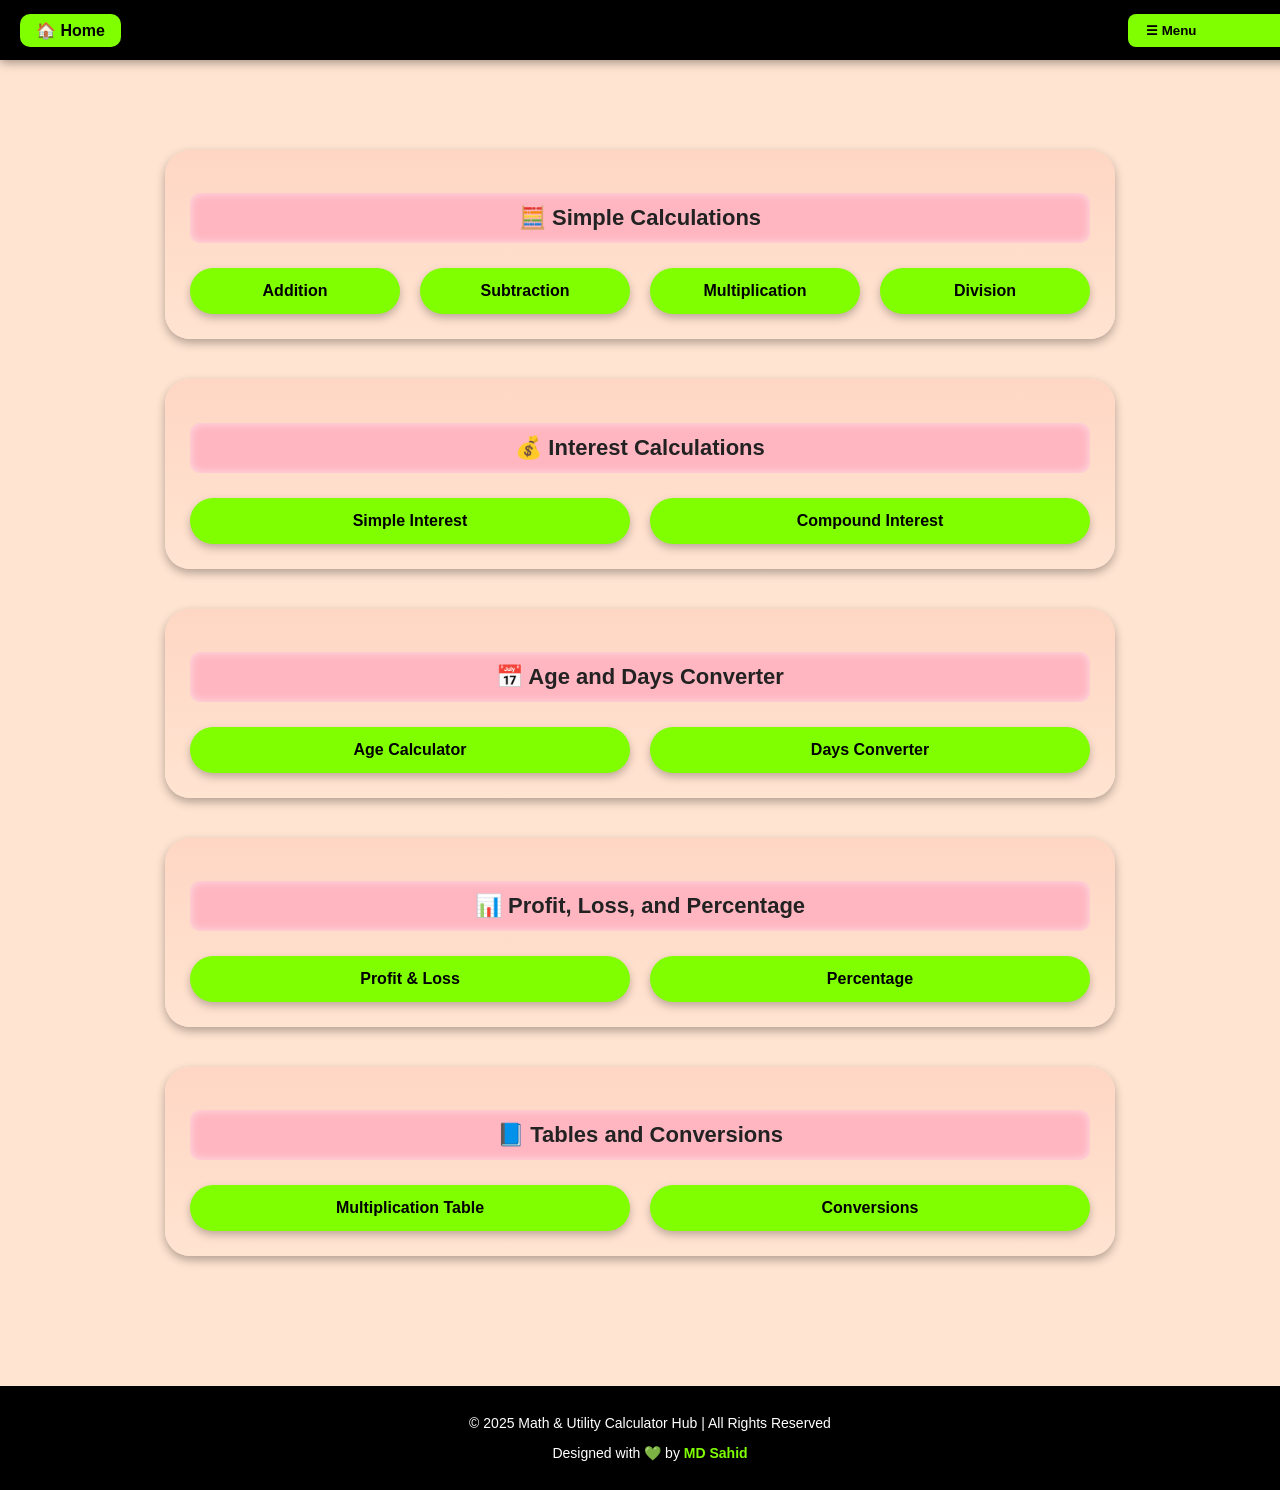
<file: finalproject12/index.html>
<!DOCTYPE html>
<html lang="en">
<head>
  <meta charset="UTF-8">
  <meta name="viewport" content="width=device-width, initial-scale=1.0">
  <title>All Calculators | Utility Hub</title>
  <link rel="stylesheet" href="styleindex.css">
</head>
<body>

  <!-- 🧭 FIXED NAVBAR -->
  <nav> 
    <div class="nav-left">
      <a href="index.html" class="home-btn" title="Go to Home">🏠 Home</a>
    </div>
    <div class="nav-right">
      <select id="menu" onchange="navigatePage()" title="Select a calculator">
        <option value="">☰ Menu</option>
        <option value="addition.html">Addition</option>
        <option value="subtraction.html">Subtraction</option>
        <option value="multiplication.html">Multiplication</option>
        <option value="Division.html">Division</option>
        <option value="simpleinterest.html">Simple Interest</option>
        <option value="compoundinterest.html">Compound Interest</option>
        <option value="agecalculation.html">Age Calculator</option>
        <option value="daysconverter.html">Days Converter</option>
        <option value="profitloss.html">Profit & Loss</option>
        <option value="percentage.html">Percentage</option>
        <option value="conversion.html">Conversions</option>
        <option value="table.html">Multiplication Table</option>
      </select>
    </div>
  </nav>

  <!-- 🌈 MAIN CONTENT -->
  <div class="container">

    <!-- Simple Calculations -->
    <section class="section-box">
      <h1>🧮 Simple Calculations</h1>
      <div class="grid">
        <a href="addition.html">Addition</a>
        <a href="subtraction.html">Subtraction</a>
        <a href="multiplication.html">Multiplication</a>
        <a href="Division.html">Division</a>
      </div>
    </section>

    <!-- Interest Calculations -->
    <section class="section-box">
      <h1>💰 Interest Calculations</h1>
      <div class="grid">
        <a href="simpleinterest.html">Simple Interest</a>
        <a href="compoundinterest.html">Compound Interest</a>
      </div>
    </section>

    <!-- Age and Days Converter -->
    <section class="section-box">
      <h1>📅 Age and Days Converter</h1>
      <div class="grid">
        <a href="agecalculation.html">Age Calculator</a>
        <a href="daysconverter.html">Days Converter</a>
      </div>
    </section>

    <!-- Profit, Loss, and Percentage -->
    <section class="section-box">
      <h1>📊 Profit, Loss, and Percentage</h1>
      <div class="grid">
        <a href="profitloss.html">Profit & Loss</a>
        <a href="percentage.html">Percentage</a>
      </div>
    </section>

    <!-- Tables and Conversions -->
    <section class="section-box">
      <h1>📘 Tables and Conversions</h1>
      <div class="grid">
        <a href="table.html">Multiplication Table</a>
        <a href="conversion.html">Conversions</a>
      </div>
    </section>

  </div>

  <!-- ⚖️ FOOTER -->
  <footer>
    <p>© 2025 Math & Utility Calculator Hub | All Rights Reserved</p>
    <p>Designed with 💚 by <strong>MD Sahid</strong></p>
  </footer>

  <script>
    function navigatePage() {
      const menu = document.getElementById("menu");
      const page = menu.value;
      if (page) window.location.href = page;
    }
  </script>

</body>
</html>
</file>
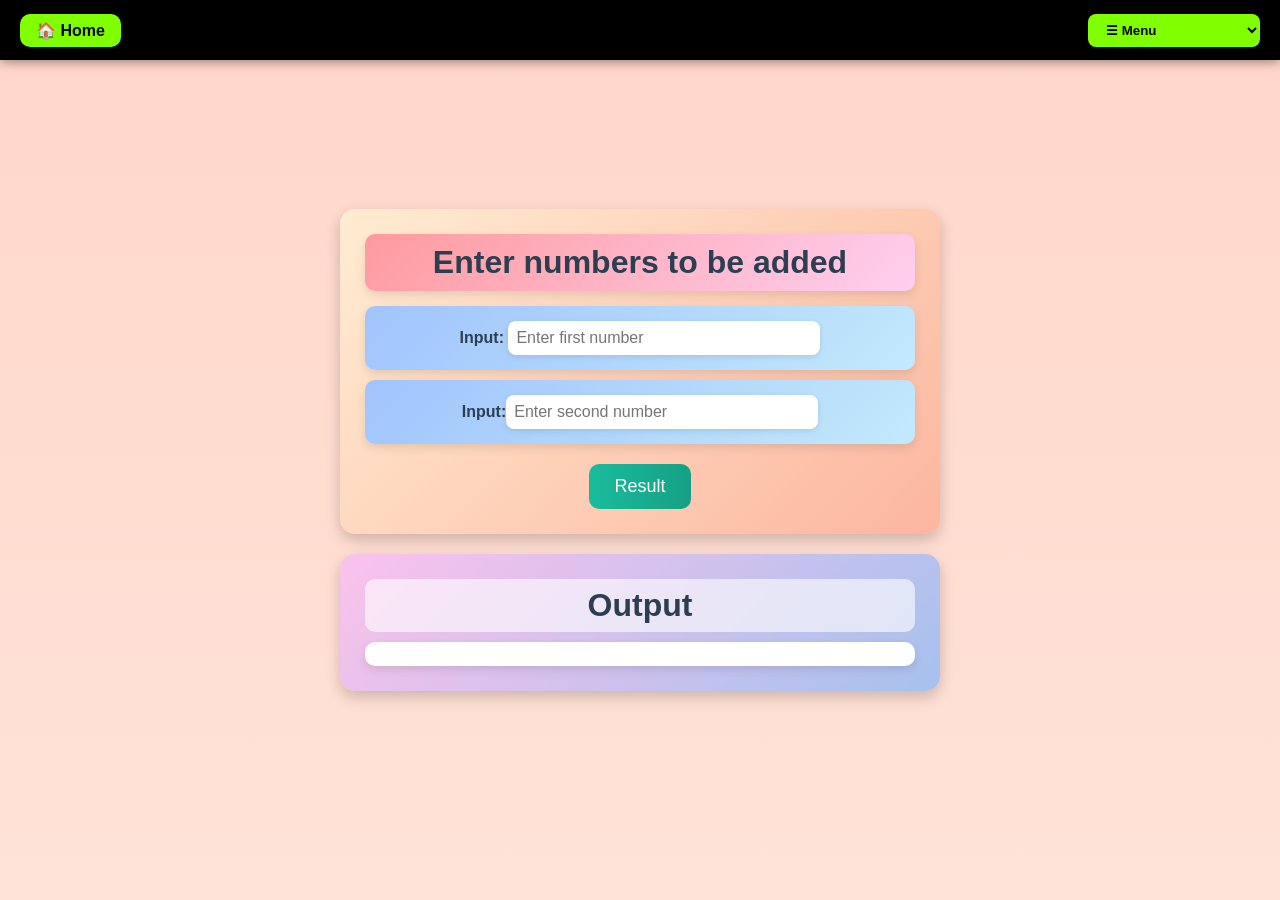
<file: finalproject12/addition.html>
<!DOCTYPE html>
<html lang="en">
<head>
    <meta charset="UTF-8">
    <meta name="viewport" content="width=device-width, initial-scale=1.0">
    <title>Addition</title>
    <link rel="stylesheet" href="styleaddition.css">
    <script>
        function addfun() {
            // Get input values
            let num1 = parseFloat(document.getElementById("num1").value);
            let num2 = parseFloat(document.getElementById("num2").value);

            // Validate input
            if (isNaN(num1) || isNaN(num2)) {
                document.getElementById("output2").innerHTML = "⚠️ Please enter valid numbers.";
                return;
            }

            // Perform addition
            let sum = num1 + num2;

            // Display output
            document.getElementById("output2").innerHTML = "Sum = " + sum;
        }

        function navigatePage() {
      const menu = document.getElementById("menu");
      const page = menu.value;
      if (page) window.location.href = page;
    }

    </script>
</head>
<body>

    <!-- 🧭 FIXED NAVBAR -->
  <nav>
    <div class="nav-left">
      <a href="index.html" class="home-btn" title="Go to Home">🏠 Home</a>
    </div>
    <div class="nav-right">
      <select id="menu" onchange="navigatePage()" title="Select a calculator">
        <option value="">☰ Menu</option>
        <option value="addition.html">Addition</option>
        <option value="subtraction.html">Subtraction</option>
        <option value="multiplication.html">Multiplication</option>
        <option value="Division.html">Division</option>
        <option value="simpleinterest.html">Simple Interest</option>
        <option value="compoundinterest.html">Compound Interest</option>
        <option value="agecalculation.html">Age Calculator</option>
        <option value="daysconverter.html">Days Converter</option>
        <option value="profitloss.html">Profit & Loss</option>
        <option value="percentage.html">Percentage</option>
        <option value="conversion.html">Conversions</option>
        <option value="table.html">Multiplication Table</option>
      </select>
    </div>
  </nav>
  
    <div id="main">
        <div id="box">
            <div id="box1"><h1>Enter numbers to be added</h1></div>
            <div id="box2"><label>Input:</label> <input type="number" id="num1" placeholder="Enter first number"></div>
            <div id="box3"><label>Input:</label><input type="number" id="num2" placeholder="Enter second number"></div>
            <button onclick="addfun()">Result</button>
        </div>

        <div id="output">
            <div id="he"><h1>Output</h1></div>
            <div id="output2"></div>
        </div>
    </div>
    

</body>
</html>
</file>
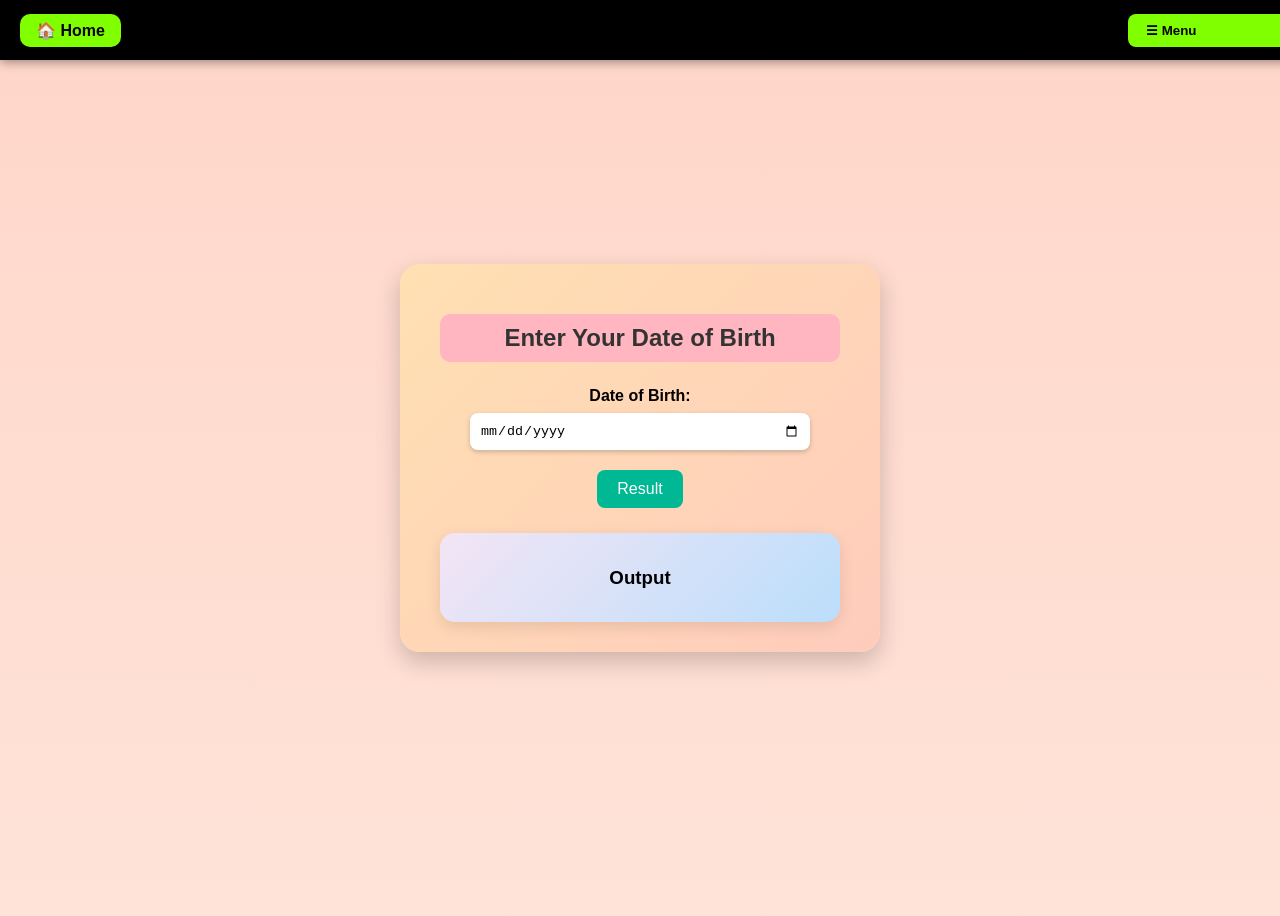
<file: finalproject12/agecalculation.html>
<!DOCTYPE html>
<html lang="en">
<head>
    <meta charset="UTF-8">
    <meta name="viewport" content="width=device-width, initial-scale=1.0">
    <title>Age Calculator</title>
    <link rel="stylesheet" href="styleagecalculation.css">
</head>
<body>

    <!-- 🧭 FIXED NAVBAR -->
  <nav>
    <div class="nav-left">
      <a href="index.html" class="home-btn" title="Go to Home">🏠 Home</a>
    </div>
    <div class="nav-right">
      <select id="menu" onchange="navigatePage()" title="Select a calculator">
        <option value="">☰ Menu</option>
        <option value="addition.html">Addition</option>
        <option value="subtraction.html">Subtraction</option>
        <option value="multiplication.html">Multiplication</option>
        <option value="Division.html">Division</option>
        <option value="simpleinterest.html">Simple Interest</option>
        <option value="compoundinterest.html">Compound Interest</option>
        <option value="agecalculation.html">Age Calculator</option>
        <option value="daysconverter.html">Days Converter</option>
        <option value="profitloss.html">Profit & Loss</option>
        <option value="percentage.html">Percentage</option>
        <option value="conversion.html">Conversions</option>
        <option value="table.html">Multiplication Table</option>
      </select>
    </div>
  </nav>

    <div class="container">
        <h2>Enter Your Date of Birth</h2>
        <label for="dob">Date of Birth:</label>
        <input type="date" id="dob">
        <br>
        <button onclick="calculateAge()">Result</button>

        <div class="output">
            <h3>Output</h3>
            <div id="result" class="result"></div>
        </div>
    </div>

    

    <script>
        function calculateAge() {
            const dob = document.getElementById("dob").value;
            const result = document.getElementById("result");

            if (!dob) {
                result.textContent = "⚠️ Please select your date of birth.";
                return;
            }

            const birthDate = new Date(dob);
            const today = new Date();

            let age = today.getFullYear() - birthDate.getFullYear();
            const monthDiff = today.getMonth() - birthDate.getMonth();
            const dayDiff = today.getDate() - birthDate.getDate();

            if (monthDiff < 0 || (monthDiff === 0 && dayDiff < 0)) {
                age--;
            }

            result.textContent = `🎂 Your age is ${age} years old.`;
        }
    function navigatePage() {
      const menu = document.getElementById("menu");
      const page = menu.value;
      if (page) window.location.href = page;
    }
    </script>

</body>
</html>
</file>
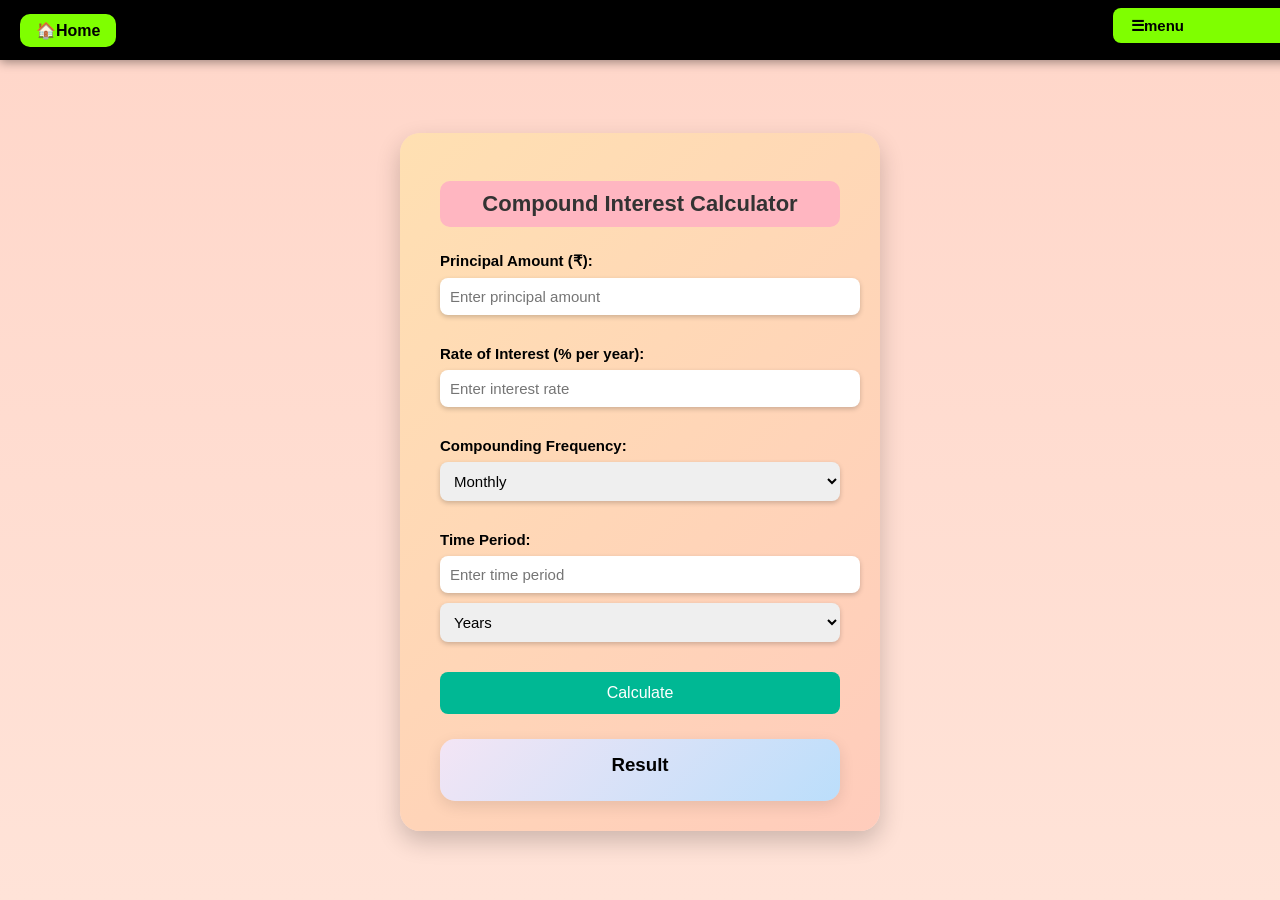
<file: finalproject12/compoundinterest.html>
<!DOCTYPE html>
<html lang="en">
<head>
  <meta charset="UTF-8">
  <meta name="viewport" content="width=device-width, initial-scale=1.0">
  <title>Compound Interest Calculator</title>
  <link rel="stylesheet" href="stylecompoundinterest.css">
</head>
<body>

  <!-- 🧭 FIXED NAVBAR -->
  <nav>
    <div class="nav-left">
      <a href="index.html" class="home-btn" title="Go to Home">🏠Home</a>
    </div>
    <div class="nav-right">
      <select id="menu" onchange="navigatePage()" title="Select a calculator">
        <option value="">☰menu</option>
        <option value="addition.html">Addition</option>
        <option value="subtraction.html">Subtraction</option>
        <option value="multiplication.html">Multiplication</option>
        <option value="Division.html">Division</option>
        <option value="simpleinterest.html">Simple Interest</option>
        <option value="compoundinterest.html">Compound Interest</option>
        <option value="agecalculation.html">Age Calculator</option>
        <option value="daysconverter.html">Days Converter</option>
        <option value="profitloss.html">Profit & Loss</option>
        <option value="percentage.html">Percentage</option>
        <option value="conversion.html">Conversions</option>
        <option value="table.html">Multiplication Table</option>
      </select>
    </div>
  </nav>

  <div class="container">
    <h2>Compound Interest Calculator</h2>

    <div class="input-group">
      <label for="principal">Principal Amount (₹):</label>
      <input type="number" id="principal" placeholder="Enter principal amount">
    </div>

    <div class="input-group">
      <label for="rate">Rate of Interest (% per year):</label>                 
      <input type="number" id="rate" placeholder="Enter interest rate">
    </div>

    <div class="input-group">
      <label for="compounding">Compounding Frequency:</label>
      <select id="compounding">
        <option value="12">Monthly</option>
        <option value="4">Quarterly</option>
        <option value="2">Half-Yearly</option>
        <option value="1">Yearly</option>
      </select>
    </div>

    <div class="input-group">
      <label for="time">Time Period:</label>
      <input type="number" id="time" placeholder="Enter time period">
      <select id="timeType">
        <option value="years">Years</option>
        <option value="months">Months</option>
      </select>
    </div>

    <button onclick="calculateCompoundInterest()">Calculate</button>

    <div class="output">
      <h3>Result</h3>
      <div id="result" class="result"></div>
    </div>
  </div>

  

  <script>
    function calculateCompoundInterest() {
      const principal = parseFloat(document.getElementById('principal').value);
      const rate = parseFloat(document.getElementById('rate').value);
      const n = parseInt(document.getElementById('compounding').value); // compounding per year
      const time = parseFloat(document.getElementById('time').value);
      const timeType = document.getElementById('timeType').value;
      const result = document.getElementById('result');

      // Input validation
      if (isNaN(principal) || isNaN(rate) || isNaN(time) || principal <= 0 || rate <= 0 || time <= 0) {
        result.textContent = "⚠️ Please enter valid positive numbers for all fields.";
        return;
      }

      // Convert months to years if needed
      let timeInYears = timeType === "months" ? time / 12 : time;

      // Compound Interest Formula: A = P(1 + r/n)^(n*t)
      const r = rate / 100;
      const amount = principal * Math.pow(1 + r / n, n * timeInYears);
      const compoundInterest = amount - principal;

      // Interest per year & per month (approximation)
      const interestPerYear = principal * (Math.pow(1 + r / n, n) - 1);
      const interestPerMonth = interestPerYear / 12;

      result.innerHTML = `
        <p>📆 Time Entered: ${time} ${timeType}</p>
        <p>🔁 Compounding Frequency: ${n === 12 ? "Monthly" : n === 4 ? "Quarterly" : n === 2 ? "Half-Yearly" : "Yearly"}</p>
        <hr>
        <p>💸 Interest per Month ≈ ₹${interestPerMonth.toFixed(2)}</p>
        <p>💰 Interest per Year ≈ ₹${interestPerYear.toFixed(2)}</p>
        <p>📈 Total Compound Interest = ₹${compoundInterest.toFixed(2)}</p>
        <p>💵 Total Amount = ₹${amount.toFixed(2)}</p>
      `;
    }

    function navigatePage() {
      const menu = document.getElementById("menu");
      const page = menu.value;
      if (page) window.location.href = page;
    }
  
  </script>

</body>
</html>
</file>
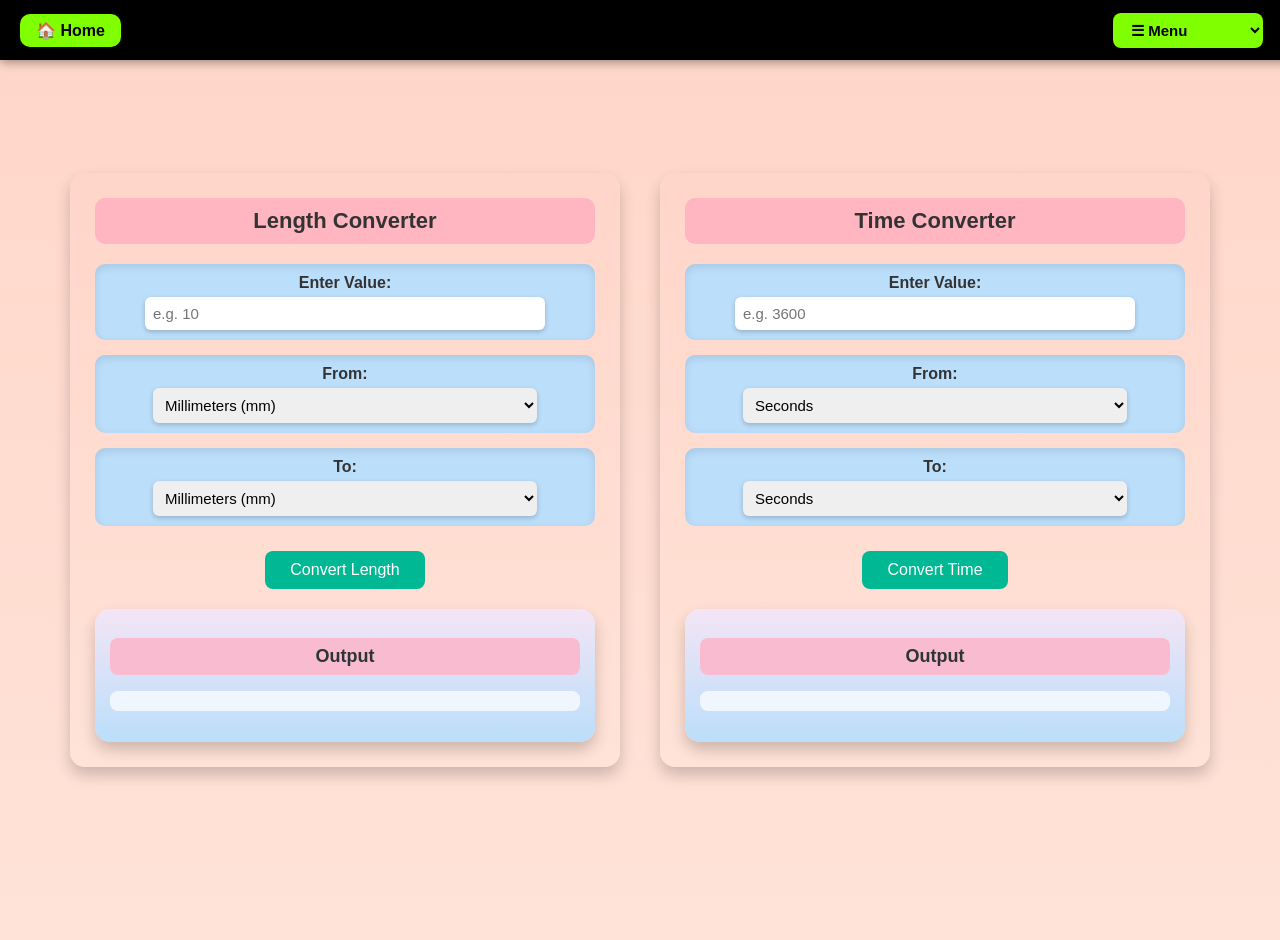
<file: finalproject12/conversion.html>
<!DOCTYPE html>
<html lang="en">
<head>
  <meta charset="UTF-8">
  <meta name="viewport" content="width=device-width, initial-scale=1.0">
  <title>Length & Time Converter</title>
  <link rel="stylesheet" href="styleconversion.css">
</head>
<body>

  <!-- 🧭 FIXED NAVBAR -->
  <nav>
    <div class="nav-left">
      <a href="index.html" class="home-btn" title="Go to Home">🏠 Home</a>
    </div>
    <div class="nav-right">
      <select id="menu" onchange="navigatePage()" title="Select a calculator">
        <option value="">☰ Menu</option>
        <option value="addition.html">Addition</option>
        <option value="subtraction.html">Subtraction</option>
        <option value="multiplication.html">Multiplication</option>
        <option value="Division.html">Division</option>
        <option value="simpleinterest.html">Simple Interest</option>
        <option value="compoundinterest.html">Compound Interest</option>
        <option value="agecalculation.html">Age Calculator</option>
        <option value="daysconverter.html">Days Converter</option>
        <option value="profitloss.html">Profit & Loss</option>
        <option value="percentage.html">Percentage</option>
        <option value="conversion.html">Conversions</option>
        <option value="table.html">Multiplication Table</option>
      </select>
    </div>
  </nav>


  <div class="main-row">
    <!-- Length Converter -->
    <div class="box">
      <h1>Length Converter</h1>

      <div class="input-section">
        <label>Enter Value:</label>
        <input type="number" id="lengthValue" placeholder="e.g. 10">
      </div>

      <div class="input-section">
        <label>From:</label>
        <select id="lengthFrom">
          <option value="mm">Millimeters (mm)</option>
          <option value="cm">Centimeters (cm)</option>
          <option value="m">Meters (m)</option>
          <option value="km">Kilometers (km)</option>
          <option value="inch">Inches (in)</option>
          <option value="ft">Feet (ft)</option>
          <option value="yd">Yards (yd)</option>
          <option value="mile">Miles (mi)</option>
        </select>
      </div>

      <div class="input-section">
        <label>To:</label>
        <select id="lengthTo">
          <option value="mm">Millimeters (mm)</option>
          <option value="cm">Centimeters (cm)</option>
          <option value="m">Meters (m)</option>
          <option value="km">Kilometers (km)</option>
          <option value="inch">Inches (in)</option>
          <option value="ft">Feet (ft)</option>
          <option value="yd">Yards (yd)</option>
          <option value="mile">Miles (mi)</option>
        </select>
      </div>

      <button onclick="convertLength()">Convert Length</button>

      <div class="output-box">
        <h2>Output</h2>
        <p id="lengthResult"></p>
      </div>
    </div>

    <!-- Time Converter -->
    <div class="box">
      <h1>Time Converter</h1>

      <div class="input-section">
        <label>Enter Value:</label>
        <input type="number" id="timeValue" placeholder="e.g. 3600">
      </div>

      <div class="input-section">
        <label>From:</label>
        <select id="timeFrom">
          <option value="sec">Seconds</option>
          <option value="min">Minutes</option>
          <option value="hr">Hours</option>
          <option value="day">Days</option>
          <option value="week">Weeks</option>
          <option value="month">Months (30 days)</option>
          <option value="year">Years (365 days)</option>
        </select>
      </div>

      <div class="input-section">
        <label>To:</label>
        <select id="timeTo">
          <option value="sec">Seconds</option>
          <option value="min">Minutes</option>
          <option value="hr">Hours</option>
          <option value="day">Days</option>
          <option value="week">Weeks</option>
          <option value="month">Months (30 days)</option>
          <option value="year">Years (365 days)</option>
        </select>
      </div>

      <button onclick="convertTime()">Convert Time</button>

      <div class="output-box">
        <h2>Output</h2>
        <p id="timeResult"></p>
      </div>
    </div>
  </div>

  

  <script>
    // ---------- LENGTH CONVERSION ----------
    function convertLength() {
      const value = parseFloat(document.getElementById("lengthValue").value);
      const from = document.getElementById("lengthFrom").value;
      const to = document.getElementById("lengthTo").value;
      const result = document.getElementById("lengthResult");

      if (isNaN(value)) {
        result.innerHTML = "⚠️ Please enter a valid number.";
        return;
      }

      const lengthInMeters = {
        mm: 0.001,
        cm: 0.01,
        m: 1,
        km: 1000,
        inch: 0.0254,
        ft: 0.3048,
        yd: 0.9144,
        mile: 1609.34
      };

      const meters = value * lengthInMeters[from];
      const converted = meters / lengthInMeters[to];

      result.innerHTML = `
        <b>Entered Value:</b> ${value} ${from}<br>
        <b>Converted Value:</b> ${converted.toFixed(6)} ${to}
      `;
    }

    // ---------- TIME CONVERSION ----------
    function convertTime() {
      const value = parseFloat(document.getElementById("timeValue").value);
      const from = document.getElementById("timeFrom").value;
      const to = document.getElementById("timeTo").value;
      const result = document.getElementById("timeResult");

      if (isNaN(value)) {
        result.innerHTML = "⚠️ Please enter a valid number.";
        return;
      }

      const timeInSeconds = {
        sec: 1,
        min: 60,
        hr: 3600,
        day: 86400,
        week: 604800,
        month: 2592000, // 30 days
        year: 31536000  // 365 days
      };

      const seconds = value * timeInSeconds[from];
      const converted = seconds / timeInSeconds[to];

      result.innerHTML = `
        <b>Entered Value:</b> ${value} ${from}<br>
        <b>Converted Value:</b> ${converted.toFixed(6)} ${to}
      `;
    }

  
    function navigatePage() {
      const menu = document.getElementById("menu");
      const page = menu.value;
      if (page) window.location.href = page;
    }

  </script>

</body>
</html>
</file>
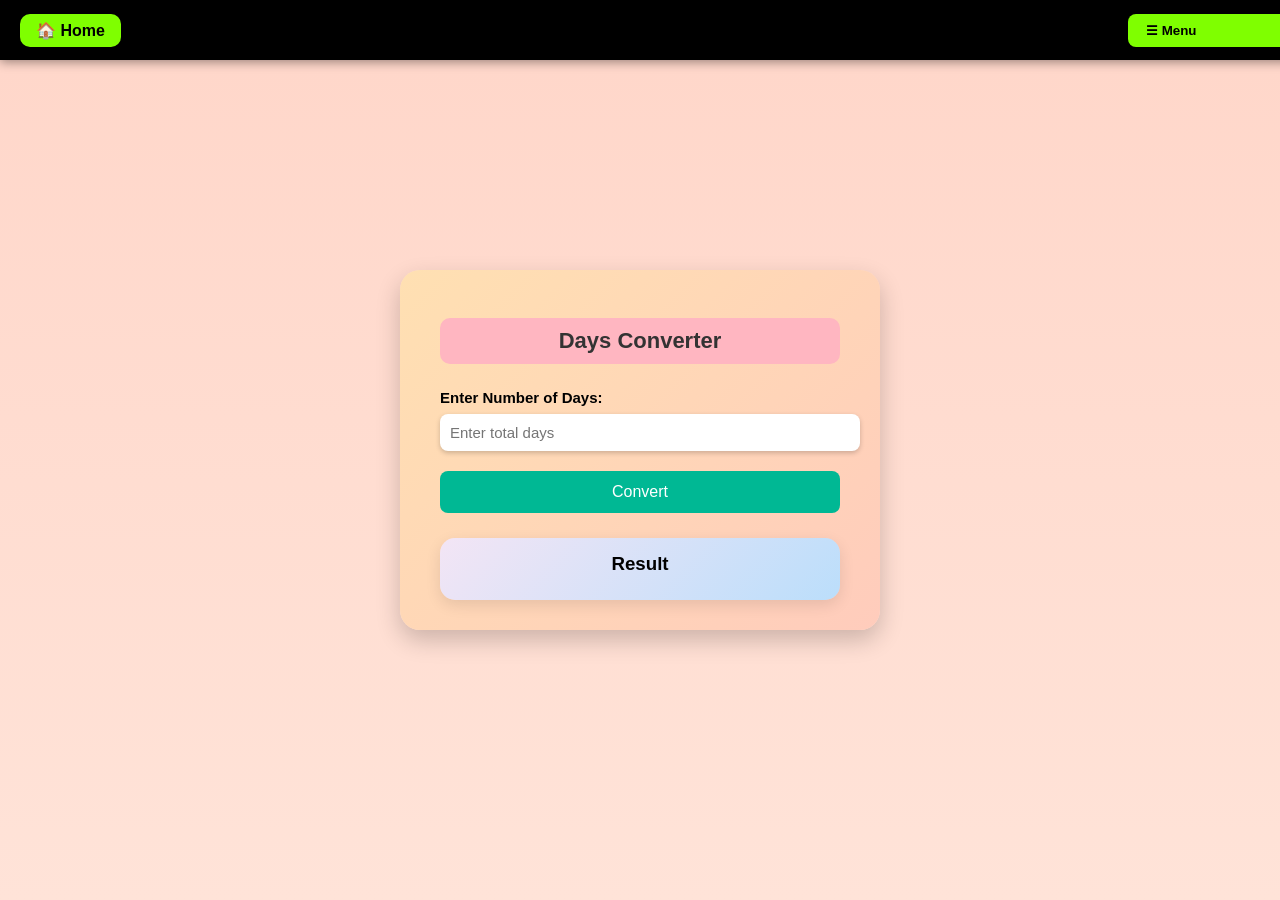
<file: finalproject12/daysconverter.html>
<!DOCTYPE html>
<html lang="en">
<head>
  <meta charset="UTF-8">
  <meta name="viewport" content="width=device-width, initial-scale=1.0">
  <title>Days to Years, Months & Days Converter</title>
  <link rel="stylesheet" href="styledaysconverter.css">
</head>
<body>

<!-- 🧭 FIXED NAVBAR -->
  <nav>
    <div class="nav-left">
      <a href="index.html" class="home-btn" title="Go to Home">🏠 Home</a>
    </div>
    <div class="nav-right">
      <select id="menu" onchange="navigatePage()" title="Select a calculator">
        <option value="">☰ Menu</option>
        <option value="addition.html">Addition</option>
        <option value="subtraction.html">Subtraction</option>
        <option value="multiplication.html">Multiplication</option>
        <option value="Division.html">Division</option>
        <option value="simpleinterest.html">Simple Interest</option>
        <option value="compoundinterest.html">Compound Interest</option>
        <option value="agecalculation.html">Age Calculator</option>
        <option value="daysconverter.html">Days Converter</option>
        <option value="profitloss.html">Profit & Loss</option>
        <option value="percentage.html">Percentage</option>
        <option value="conversion.html">Conversions</option>
        <option value="table.html">Multiplication Table</option>
      </select>
    </div>
  </nav>


  <div class="container">
    <h2>Days Converter</h2>

    <div class="input-group">
      <label for="days">Enter Number of Days:</label>
      <input type="number" id="days" placeholder="Enter total days">
    </div>

    <button onclick="convertDays()">Convert</button>

    <div class="output">
      <h3>Result</h3>
      <div id="result" class="result"></div>
    </div>
  </div>

  

  <script>
    function convertDays() {
      const totalDays = parseInt(document.getElementById('days').value);
      const result = document.getElementById('result');

      if (isNaN(totalDays) || totalDays <= 0) {
        result.textContent = "⚠️ Please enter a valid positive number of days.";
        return;
      }

      // Conversion logic
      const years = Math.floor(totalDays / 365);
      const remainingDaysAfterYears = totalDays % 365;
      const months = Math.floor(remainingDaysAfterYears / 30);
      const days = remainingDaysAfterYears % 30;

      result.innerHTML = `
        <p>📅 Total Days Entered: <strong>${totalDays}</strong></p>
        <hr>
        <p>🗓️ Years: <strong>${years}</strong></p>
        <p>📆 Months: <strong>${months}</strong></p>
        <p>📅 Days: <strong>${days}</strong></p>
      `;
    }

    function navigatePage() {
      const menu = document.getElementById("menu");
      const page = menu.value;
      if (page) window.location.href = page;
    }
  
  </script>

</body>
</html>
</file>
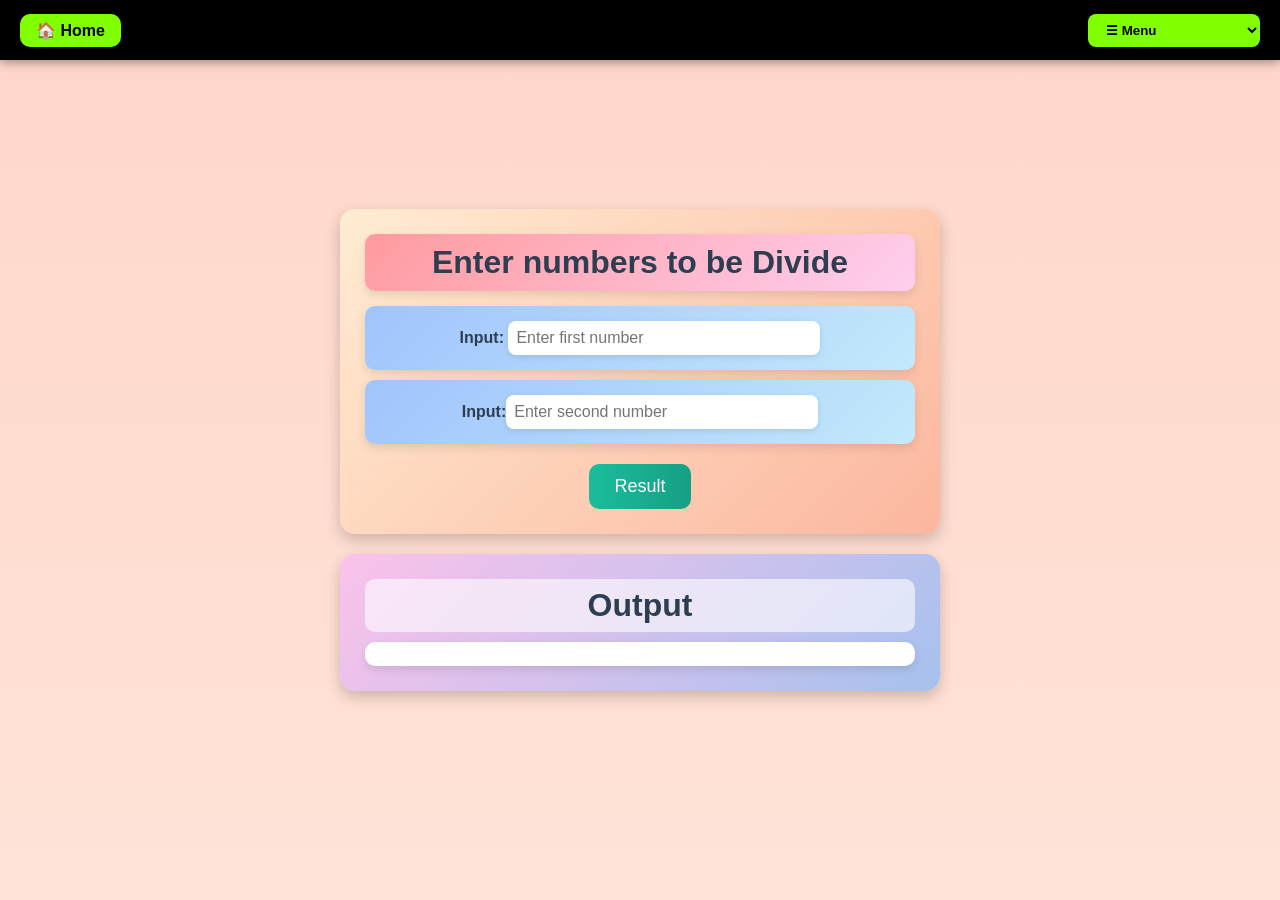
<file: finalproject12/Division.html>
<!DOCTYPE html>
<html lang="en">
<head>
    <meta charset="UTF-8">
    <meta name="viewport" content="width=device-width, initial-scale=1.0">
    <title>Addition</title>
    <link rel="stylesheet" href="styleaddition.css">
    <script>
        function addfun() {
            // Get input values
            let num1 = parseFloat(document.getElementById("num1").value);
            let num2 = parseFloat(document.getElementById("num2").value);

            // Validate input
            if (isNaN(num1) || isNaN(num2)) {
                document.getElementById("output2").innerHTML = "⚠️ Please enter valid numbers.";
                return;
            }

            // Perform addition
            let div = num1 / num2;

            // Display output
            document.getElementById("output2").innerHTML = "Division = " + div;
        }

    function navigatePage() {
      const menu = document.getElementById("menu");
      const page = menu.value;
      if (page) window.location.href = page;
    }

    </script>
</head>
<body>

<!-- 🧭 FIXED NAVBAR -->
  <nav>
    <div class="nav-left">
      <a href="index.html" class="home-btn" title="Go to Home">🏠 Home</a>
    </div>
    <div class="nav-right">
      <select id="menu" onchange="navigatePage()" title="Select a calculator">
        <option value="">☰ Menu</option>
        <option value="addition.html">Addition</option>
        <option value="subtraction.html">Subtraction</option>
        <option value="multiplication.html">Multiplication</option>
        <option value="Division.html">Division</option>
        <option value="simpleinterest.html">Simple Interest</option>
        <option value="compoundinterest.html">Compound Interest</option>
        <option value="agecalculation.html">Age Calculator</option>
        <option value="daysconverter.html">Days Converter</option>
        <option value="profitloss.html">Profit & Loss</option>
        <option value="percentage.html">Percentage</option>
        <option value="conversion.html">Conversions</option>
        <option value="table.html">Multiplication Table</option>
      </select>
    </div>
  </nav>


    <div id="main">
        <div id="box">
            <div id="box1"><h1>Enter numbers to be Divide</h1></div>
            <div id="box2"><label>Input:</label> <input type="number" id="num1" placeholder="Enter first number"></div>
            <div id="box3"><label>Input:</label><input type="number" id="num2" placeholder="Enter second number"></div>
            <button onclick="addfun()">Result</button>
        </div>

        <div id="output">
            <div id="he"><h1>Output</h1></div>
            <div id="output2"></div>
        </div>
    </div>

    
</body>
</html>
</file>
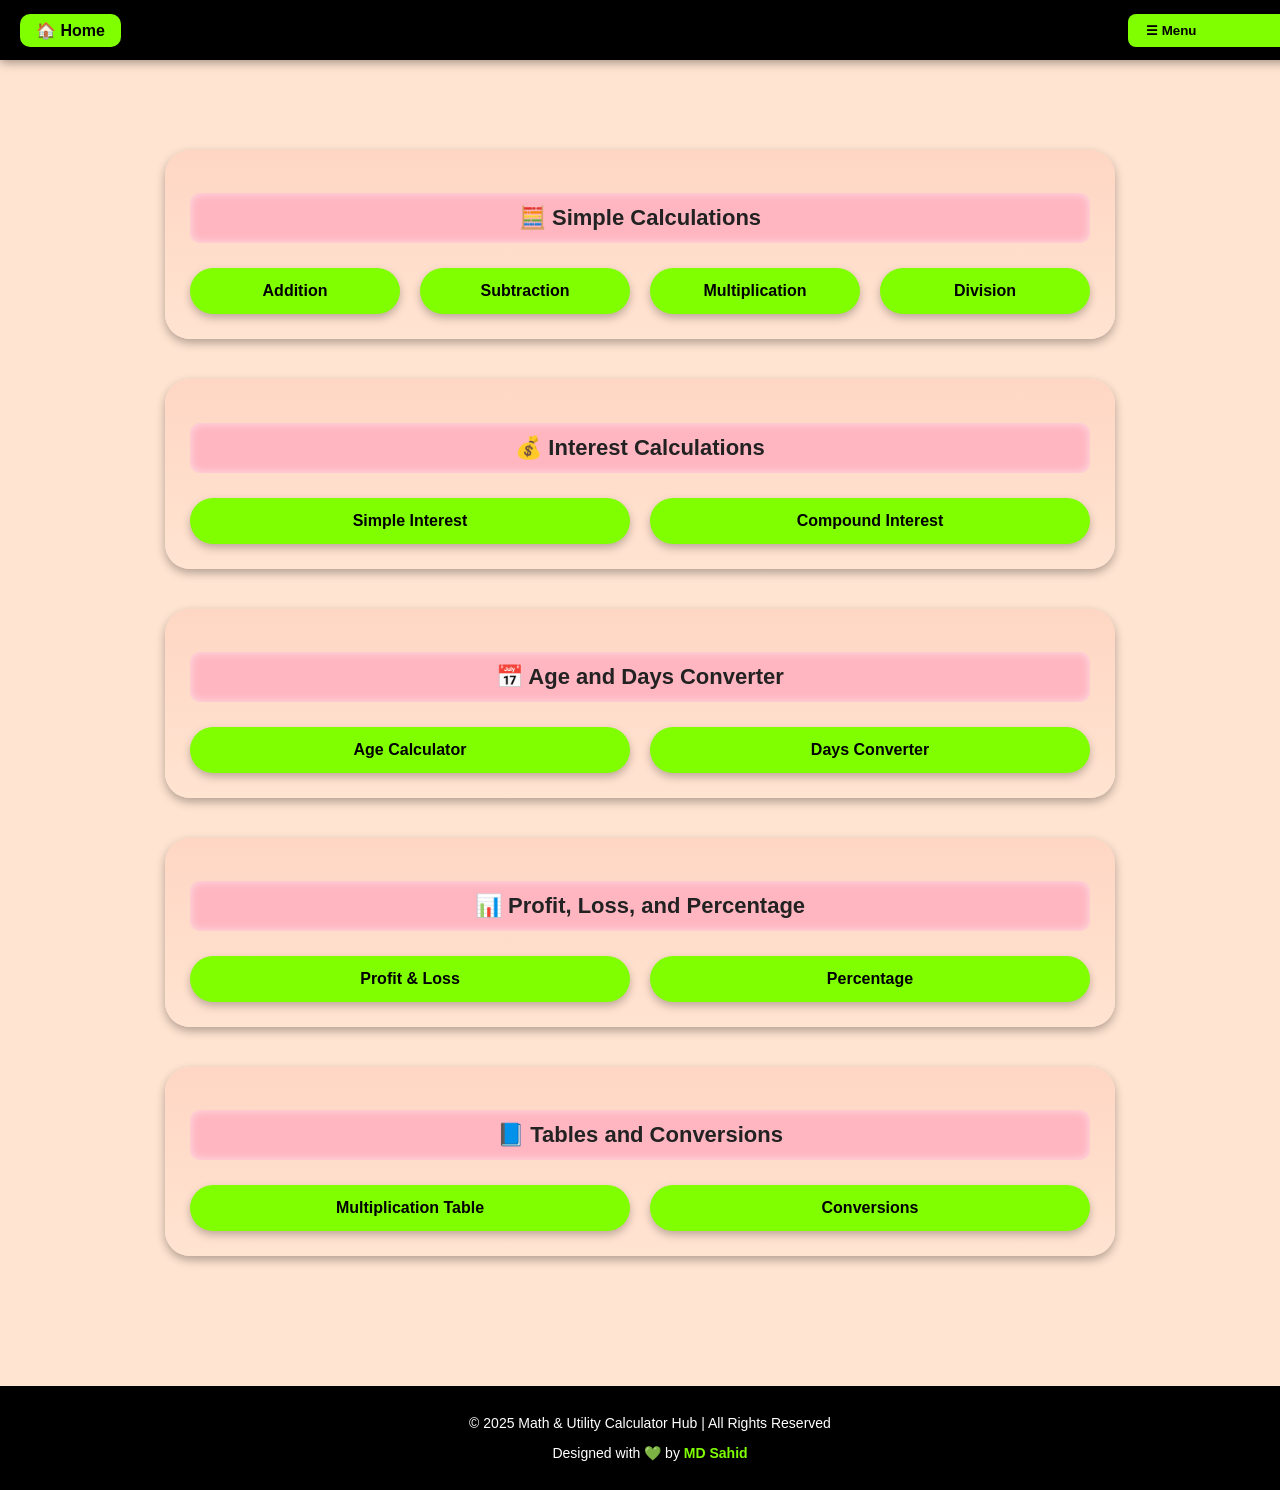
<file: finalproject12/indexmain.html>
<!DOCTYPE html>
<html lang="en">
<head>
  <meta charset="UTF-8">
  <meta name="viewport" content="width=device-width, initial-scale=1.0">
  <title>All Calculators | Utility Hub</title>
  <link rel="stylesheet" href="styleindex.css">
</head>
<body>

  <!-- 🧭 FIXED NAVBAR -->
  <nav> 
    <div class="nav-left">
      <a href="indexmain.html" class="home-btn" title="Go to Home">🏠 Home</a>
    </div>
    <div class="nav-right">
      <select id="menu" onchange="navigatePage()" title="Select a calculator">
        <option value="">☰ Menu</option>
        <option value="addition.html">Addition</option>
        <option value="subtraction.html">Subtraction</option>
        <option value="multiplication.html">Multiplication</option>
        <option value="division.html">Division</option>
        <option value="simpleinterest.html">Simple Interest</option>
        <option value="compoundinterest.html">Compound Interest</option>
        <option value="agecalculation.html">Age Calculator</option>
        <option value="daysconverter.html">Days Converter</option>
        <option value="profitloss.html">Profit & Loss</option>
        <option value="percentage.html">Percentage</option>
        <option value="conversion.html">Conversions</option>
        <option value="table.html">Multiplication Table</option>
      </select>
    </div>
  </nav>

  <!-- 🌈 MAIN CONTENT -->
  <div class="container">

    <!-- Simple Calculations -->
    <section class="section-box">
      <h1>🧮 Simple Calculations</h1>
      <div class="grid">
        <a href="addition.html">Addition</a>
        <a href="subtraction.html">Subtraction</a>
        <a href="multiplication.html">Multiplication</a>
        <a href="division.html">Division</a>
      </div>
    </section>

    <!-- Interest Calculations -->
    <section class="section-box">
      <h1>💰 Interest Calculations</h1>
      <div class="grid">
        <a href="simpleinterest.html">Simple Interest</a>
        <a href="compoundinterest.html">Compound Interest</a>
      </div>
    </section>

    <!-- Age and Days Converter -->
    <section class="section-box">
      <h1>📅 Age and Days Converter</h1>
      <div class="grid">
        <a href="agecalculation.html">Age Calculator</a>
        <a href="daysconverter.html">Days Converter</a>
      </div>
    </section>

    <!-- Profit, Loss, and Percentage -->
    <section class="section-box">
      <h1>📊 Profit, Loss, and Percentage</h1>
      <div class="grid">
        <a href="profitloss.html">Profit & Loss</a>
        <a href="percentage.html">Percentage</a>
      </div>
    </section>

    <!-- Tables and Conversions -->
    <section class="section-box">
      <h1>📘 Tables and Conversions</h1>
      <div class="grid">
        <a href="table.html">Multiplication Table</a>
        <a href="conversion.html">Conversions</a>
      </div>
    </section>

  </div>

  <!-- ⚖️ FOOTER -->
  <footer>
    <p>© 2025 Math & Utility Calculator Hub | All Rights Reserved</p>
    <p>Designed with 💚 by <strong>MD Sahid</strong></p>
  </footer>

  <script>
    function navigatePage() {
      const menu = document.getElementById("menu");
      const page = menu.value;
      if (page) window.location.href = page;
    }
  </script>

</body>
</html>
</file>
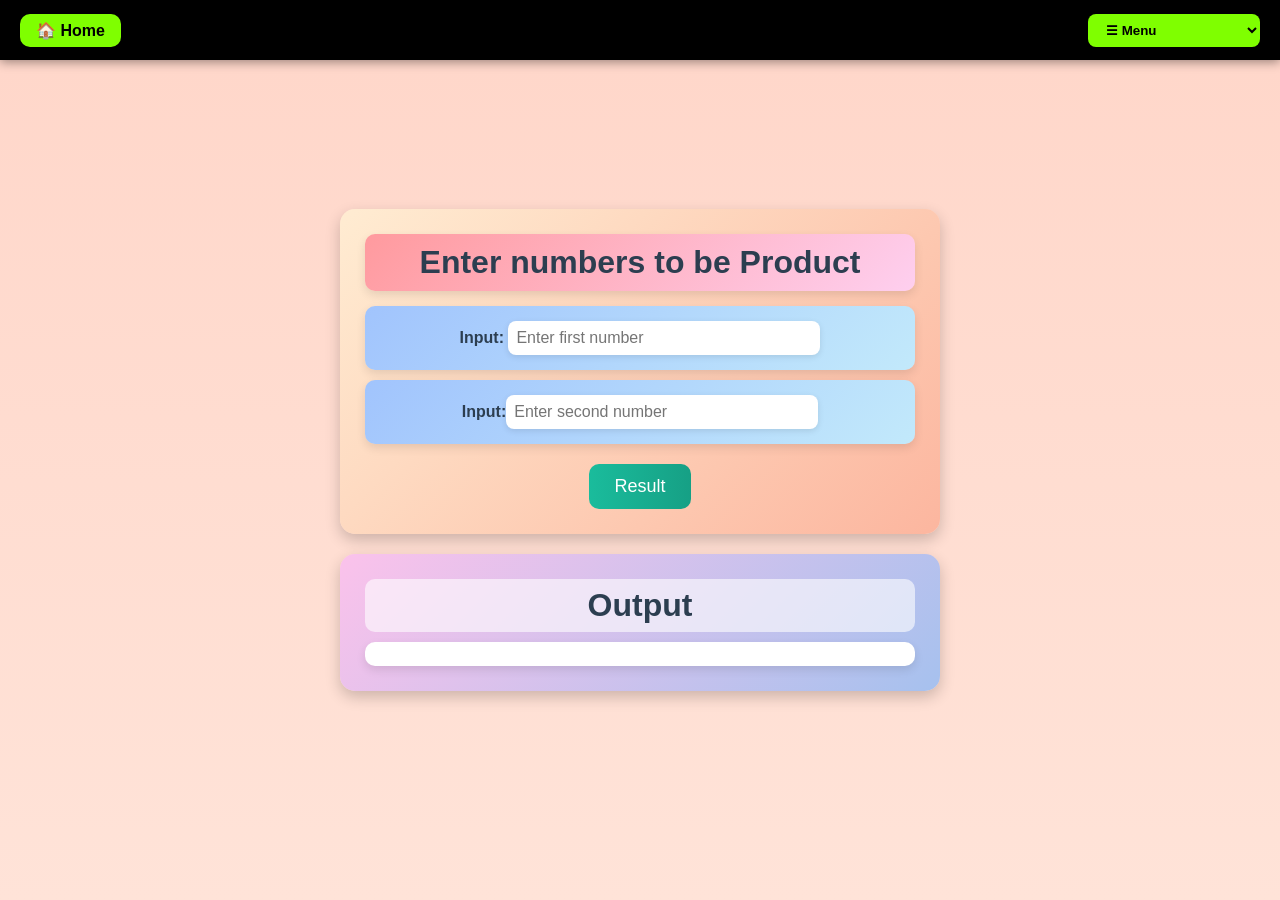
<file: finalproject12/multiplication.html>
<!DOCTYPE html>
<html lang="en">
<head>
    <meta charset="UTF-8">
    <meta name="viewport" content="width=device-width, initial-scale=1.0">
    <title>Addition</title>
    <link rel="stylesheet" href="styleaddition.css">
    <script>
        function addfun() {
            // Get input values
            let num1 = parseFloat(document.getElementById("num1").value);
            let num2 = parseFloat(document.getElementById("num2").value);

            // Validate input
            if (isNaN(num1) || isNaN(num2)) {
                document.getElementById("output2").innerHTML = "⚠️ Please enter valid numbers.";
                return;
            }

            // Perform addition
            let mul = num1 * num2;

            // Display output
            document.getElementById("output2").innerHTML = "Product = " + mul;
        }

        function navigatePage() {
      const menu = document.getElementById("menu");
      const page = menu.value;
      if (page) window.location.href = page;
    }
    
    </script>
</head>
<body>

<!-- 🧭 FIXED NAVBAR -->
  <nav>
    <div class="nav-left">
      <a href="index.html" class="home-btn" title="Go to Home">🏠 Home</a>
    </div>
    <div class="nav-right">
      <select id="menu" onchange="navigatePage()" title="Select a calculator">
        <option value="">☰ Menu</option>
        <option value="addition.html">Addition</option>
        <option value="subtraction.html">Subtraction</option>
        <option value="multiplication.html">Multiplication</option>
        <option value="Division.html">Division</option>
        <option value="simpleinterest.html">Simple Interest</option>
        <option value="compoundinterest.html">Compound Interest</option>
        <option value="agecalculation.html">Age Calculator</option>
        <option value="daysconverter.html">Days Converter</option>
        <option value="profitloss.html">Profit & Loss</option>
        <option value="percentage.html">Percentage</option>
        <option value="conversion.html">Conversions</option>
        <option value="table.html">Multiplication Table</option>
      </select>
    </div>
  </nav>

    <div id="main">
        <div id="box">
            <div id="box1"><h1>Enter numbers to be Product</h1></div>
            <div id="box2"><label>Input:</label> <input type="number" id="num1" placeholder="Enter first number"></div>
            <div id="box3"><label>Input:</label><input type="number" id="num2" placeholder="Enter second number"></div>
            <button onclick="addfun()">Result</button>
        </div>

        <div id="output">
            <div id="he"><h1>Output</h1></div>
            <div id="output2"></div>
        </div>
    </div>

</body>
</html>
</file>
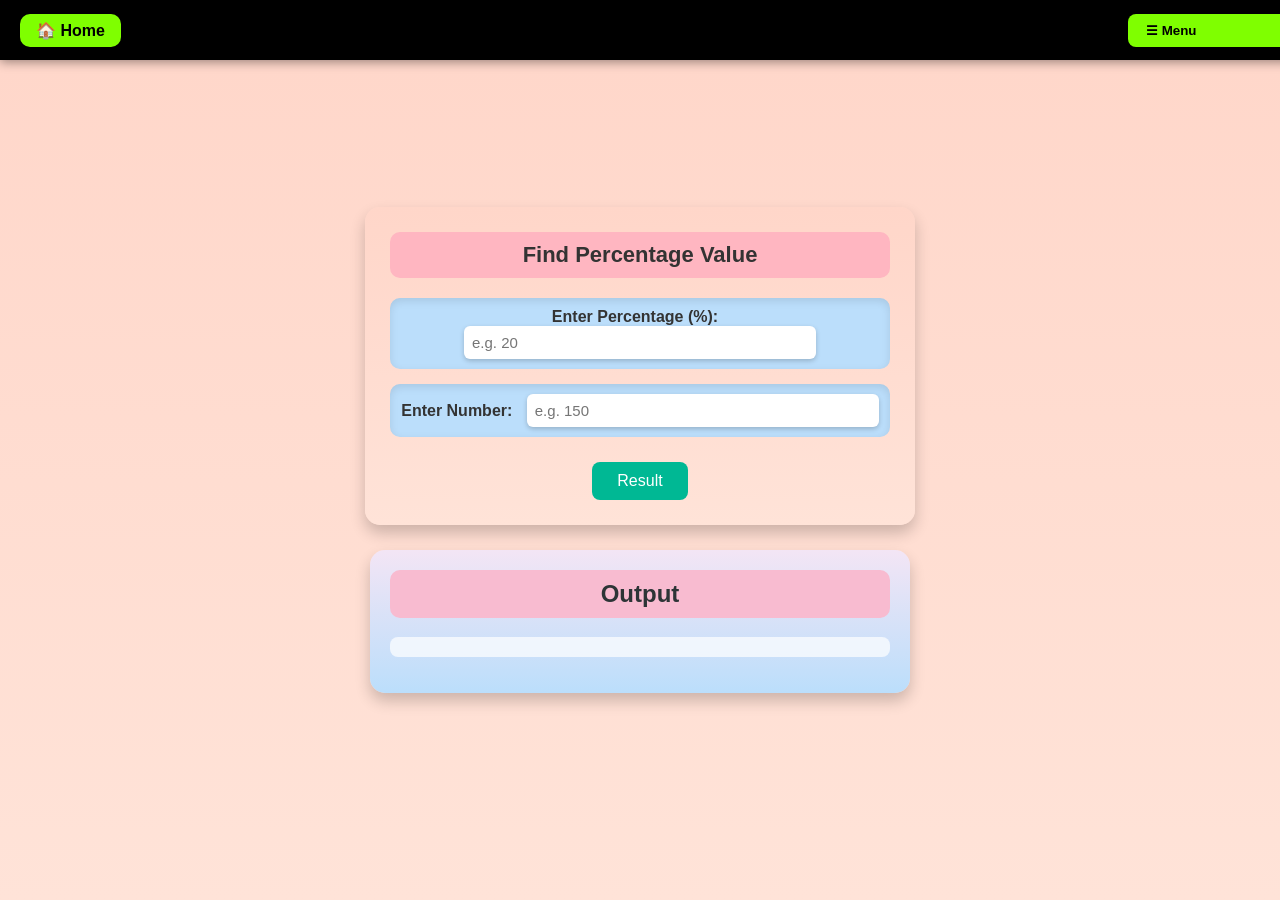
<file: finalproject12/percentage.html>
<!DOCTYPE html>
<html lang="en">            
<head>
  <meta charset="UTF-8">
  <meta name="viewport" content="width=device-width, initial-scale=1.0">
  <title>Percentage Value Calculator</title>
  <link rel="stylesheet" href="stylepercentage.css">
</head>
<body>


  <!-- 🧭 FIXED NAVBAR -->
  <nav>
    <div class="nav-left">
      <a href="index.html" class="home-btn" title="Go to Home">🏠 Home</a>
    </div>
    <div class="nav-right">
      <select id="menu" onchange="navigatePage()" title="Select a calculator">
        <option value="">☰ Menu</option>
        <option value="addition.html">Addition</option>
        <option value="subtraction.html">Subtraction</option>
        <option value="multiplication.html">Multiplication</option>
        <option value="Division.html">Division</option>
        <option value="simpleinterest.html">Simple Interest</option>
        <option value="compoundinterest.html">Compound Interest</option>
        <option value="agecalculation.html">Age Calculator</option>
        <option value="daysconverter.html">Days Converter</option>
        <option value="profitloss.html">Profit & Loss</option>
        <option value="percentage.html">Percentage</option>
        <option value="conversion.html">Conversions</option>
        <option value="table.html">Multiplication Table</option>
      </select>
    </div>
  </nav>

  <div class="main">
    <div class="box">
      <h1>Find Percentage Value</h1>

      <div class="input-section">
        <label>Enter Percentage (%):</label>
        <input type="number" id="percentage" placeholder="e.g. 20">
      </div>

      <div class="input-section">
        <label>Enter Number:</label>
        <input type="number" id="number" placeholder="e.g. 150">
      </div>

      <button onclick="calculatePercentageValue()">Result</button>
    </div>

    <div class="output-box">
      <h2>Output</h2>
      <p id="result"></p>
    </div>
  </div>
  

  <script>
    function calculatePercentageValue() {
      const percent = parseFloat(document.getElementById("percentage").value);
      const number = parseFloat(document.getElementById("number").value);
      const result = document.getElementById("result");

      if (isNaN(percent) || isNaN(number) || percent < 0 || number < 0) {
        result.innerHTML = "⚠️ Please enter valid positive numbers.";
        return;
      }

      const value = (percent / 100) * number;

      result.innerHTML = `
        <b>Entered Percentage:</b> ${percent}%<br>
        <b>Number:</b> ${number}<br><hr>
        <b>Percentage Value:</b> ${value.toFixed(2)}
      `;
    }

    function navigatePage() {
      const menu = document.getElementById("menu");
      const page = menu.value;
      if (page) window.location.href = page;
    }
    
  </script>

</body>
</html>
</file>
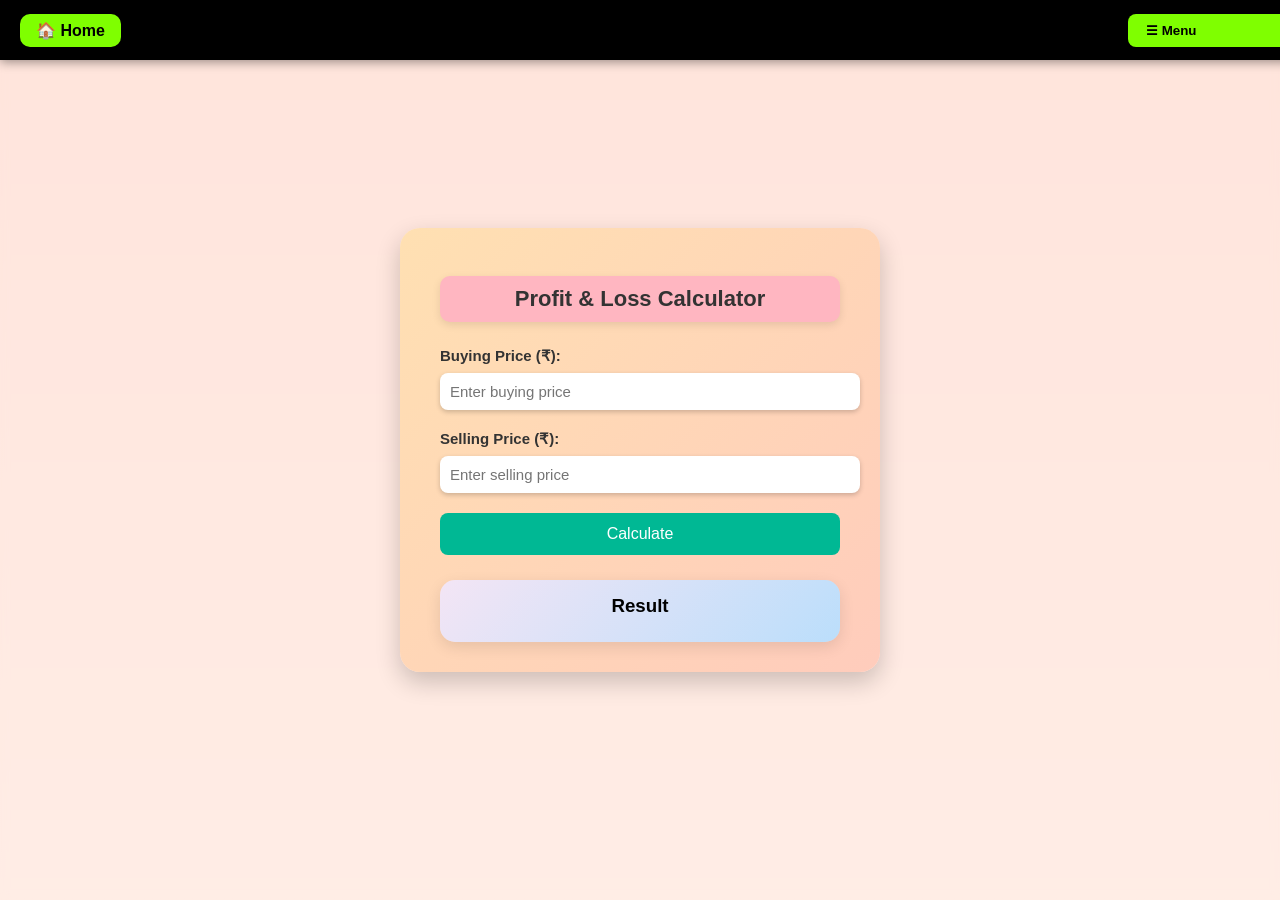
<file: finalproject12/profitloss.html>
<!DOCTYPE html>
<html lang="en">
<head>
  <meta charset="UTF-8">
  <meta name="viewport" content="width=device-width, initial-scale=1.0">
  <title>Profit & Loss Calculator</title>
  <link rel="stylesheet" href="styleprofitloss.css">
</head>
<body>


  <!-- 🧭 FIXED NAVBAR -->
  <nav>
    <div class="nav-left">
      <a href="index.html" class="home-btn" title="Go to Home">🏠 Home</a>
    </div>
    <div class="nav-right">
      <select id="menu" onchange="navigatePage()" title="Select a calculator">
        <option value="">☰ Menu</option>
        <option value="addition.html">Addition</option>
        <option value="subtraction.html">Subtraction</option>
        <option value="multiplication.html">Multiplication</option>
        <option value="Division.html">Division</option>
        <option value="simpleinterest.html">Simple Interest</option>
        <option value="compoundinterest.html">Compound Interest</option>
        <option value="agecalculation.html">Age Calculator</option>
        <option value="daysconverter.html">Days Converter</option>
        <option value="profitloss.html">Profit & Loss</option>
        <option value="percentage.html">Percentage</option>
        <option value="conversion.html">Conversions</option>
        <option value="table.html">Multiplication Table</option>
      </select>
    </div>
  </nav>

  <div class="container">
    <h2>Profit & Loss Calculator</h2>

    <div class="input-group">
      <label for="costPrice">Buying Price (₹):</label>
      <input type="number" id="costPrice" placeholder="Enter buying price">
    </div>

    <div class="input-group">
      <label for="sellingPrice">Selling Price (₹):</label>
      <input type="number" id="sellingPrice" placeholder="Enter selling price">
    </div>

    <button onclick="calculateProfitLoss()">Calculate</button>

    <div class="output">
      <h3>Result</h3>
      <div id="result" class="result"></div>
    </div>
  </div>
  

  <script>
    function calculateProfitLoss() {
      const costPrice = parseFloat(document.getElementById('costPrice').value);
      const sellingPrice = parseFloat(document.getElementById('sellingPrice').value);
      const result = document.getElementById('result');

      if (isNaN(costPrice) || isNaN(sellingPrice) || costPrice <= 0 || sellingPrice <= 0) {
        result.textContent = "⚠️ Please enter valid positive numbers for both prices.";
        return;
      }

      let message = "";
      let profitOrLoss = 0;
      let percentage = 0;

      if (sellingPrice > costPrice) {
        // Profit
        profitOrLoss = sellingPrice - costPrice;
        percentage = (profitOrLoss / costPrice) * 100;
        message = `
          <p>💰 Buying Price: ₹${costPrice.toFixed(2)}</p>
          <p>💵 Selling Price: ₹${sellingPrice.toFixed(2)}</p>
          <hr>
          <p>🎉 <strong>Profit:</strong> ₹${profitOrLoss.toFixed(2)}</p>
          <p>📈 <strong>Profit Percentage:</strong> ${percentage.toFixed(2)}%</p>
        `;
      } else if (costPrice > sellingPrice) {
        // Loss
        profitOrLoss = costPrice - sellingPrice;
        percentage = (profitOrLoss / costPrice) * 100;
        message = `
          <p>💰 Buying Price: ₹${costPrice.toFixed(2)}</p>
          <p>💵 Selling Price: ₹${sellingPrice.toFixed(2)}</p>
          <hr>
          <p>😞 <strong>Loss:</strong> ₹${profitOrLoss.toFixed(2)}</p>
          <p>📉 <strong>Loss Percentage:</strong> ${percentage.toFixed(2)}%</p>
        `;
      } else {
        message = `
          <p>💰 Buying Price: ₹${costPrice.toFixed(2)}</p>
          <p>💵 Selling Price: ₹${sellingPrice.toFixed(2)}</p>
          <hr>
          <p>😐 No Profit, No Loss.</p>
        `;
      }

      result.innerHTML = message;
    }

    function navigatePage() {
      const menu = document.getElementById("menu");
      const page = menu.value;
      if (page) window.location.href = page;
    }
    
  </script>

</body>
</html>
</file>
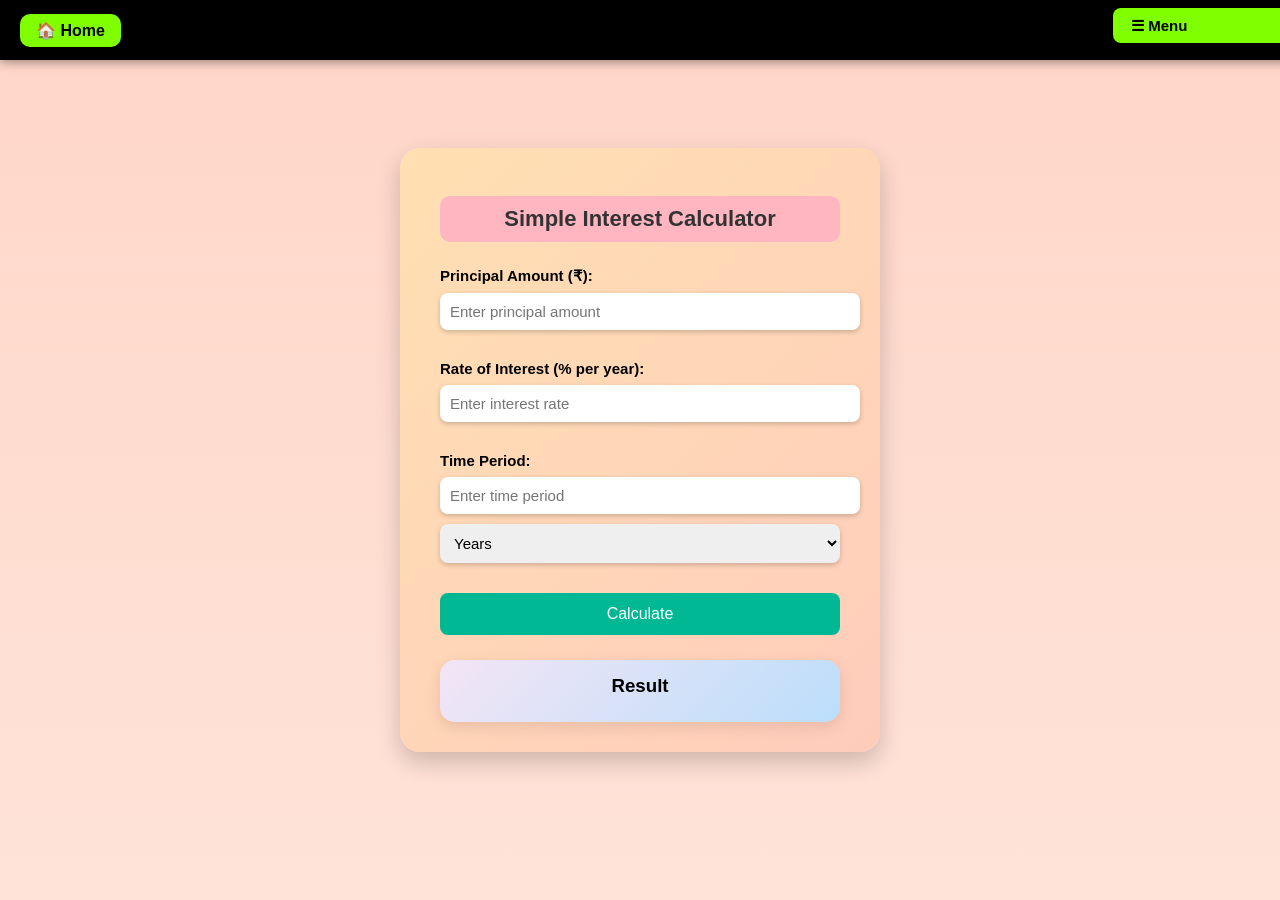
<file: finalproject12/simpleinterest.html>
<!DOCTYPE html>
<html lang="en">
<head>
  <meta charset="UTF-8">
  <meta name="viewport" content="width=device-width, initial-scale=1.0">
  <title>Advanced Simple Interest Calculator</title>
  <link rel="stylesheet" href="stylesimpleinterest.css">
</head>
<body>


  <!-- 🧭 FIXED NAVBAR -->
  <nav>
    <div class="nav-left">
      <a href="index.html" class="home-btn" title="Go to Home">🏠 Home</a>
    </div>
    <div class="nav-right">
      <select id="menu" onchange="navigatePage()" title="Select a calculator">
        <option value="">☰ Menu</option>
        <option value="addition.html">Addition</option>
        <option value="subtraction.html">Subtraction</option>
        <option value="multiplication.html">Multiplication</option>
        <option value="Division.html">Division</option>
        <option value="simpleinterest.html">Simple Interest</option>
        <option value="compoundinterest.html">Compound Interest</option>
        <option value="agecalculation.html">Age Calculator</option>
        <option value="daysconverter.html">Days Converter</option>
        <option value="profitloss.html">Profit & Loss</option>
        <option value="percentage.html">Percentage</option>
        <option value="conversion.html">Conversions</option>
        <option value="table.html">Multiplication Table</option>
      </select>
    </div>
  </nav>
  

  <div class="container">
    <h2>Simple Interest Calculator</h2>

    <div class="input-group">
      <label for="principal">Principal Amount (₹):</label>
      <input type="number" id="principal" placeholder="Enter principal amount">
    </div>

    <div class="input-group">
      <label for="rate">Rate of Interest (% per year):</label>
      <input type="number" id="rate" placeholder="Enter interest rate">
    </div>

    <div class="input-group">
      <label for="time">Time Period:</label>
      <input type="number" id="time" placeholder="Enter time period">
      <select id="timeType">
        <option value="years">Years</option>
        <option value="months">Months</option>
      </select>
    </div>

    <button onclick="calculateInterest()">Calculate</button>

    <div class="output">
      <h3>Result</h3>
      <div id="result" class="result"></div>
    </div>
  </div>

  

  <script>
    function calculateInterest() {
      const principal = parseFloat(document.getElementById('principal').value);
      const rate = parseFloat(document.getElementById('rate').value);
      const time = parseFloat(document.getElementById('time').value);
      const timeType = document.getElementById('timeType').value;
      const result = document.getElementById('result');

      // Validate inputs
      if (isNaN(principal) || isNaN(rate) || isNaN(time) || principal <= 0 || rate <= 0 || time <= 0) {
        result.textContent = "⚠️ Please enter valid positive numbers for all fields.";
        return;
      }

      // Convert months to years if needed
      let timeInYears = timeType === "months" ? time / 12 : time;

      // Simple Interest Formula
      const simpleInterest = (principal * rate * timeInYears) / 100;
      const totalAmount = principal + simpleInterest;

      // Interest per year & per month
      const interestPerYear = (principal * rate * 1) / 100;
      const interestPerMonth = interestPerYear / 12;

      // Output results
      result.innerHTML = `
        <p>📆 Time Entered: ${time} ${timeType}</p>
        <hr>
        <p>💸 Interest per Month = ₹${interestPerMonth.toFixed(2)}</p>
        <p>💰 Interest per Year = ₹${interestPerYear.toFixed(2)}</p>
        <p>📈 Total Interest amount = ₹${simpleInterest.toFixed(2)}</p>
        <p>💵 Total Amount  = ₹${totalAmount.toFixed(2)}</p>
      `;
    }

    function navigatePage() {
      const menu = document.getElementById("menu");
      const page = menu.value;
      if (page) window.location.href = page;
    }
    
  </script>

</body>
</html>
</file>
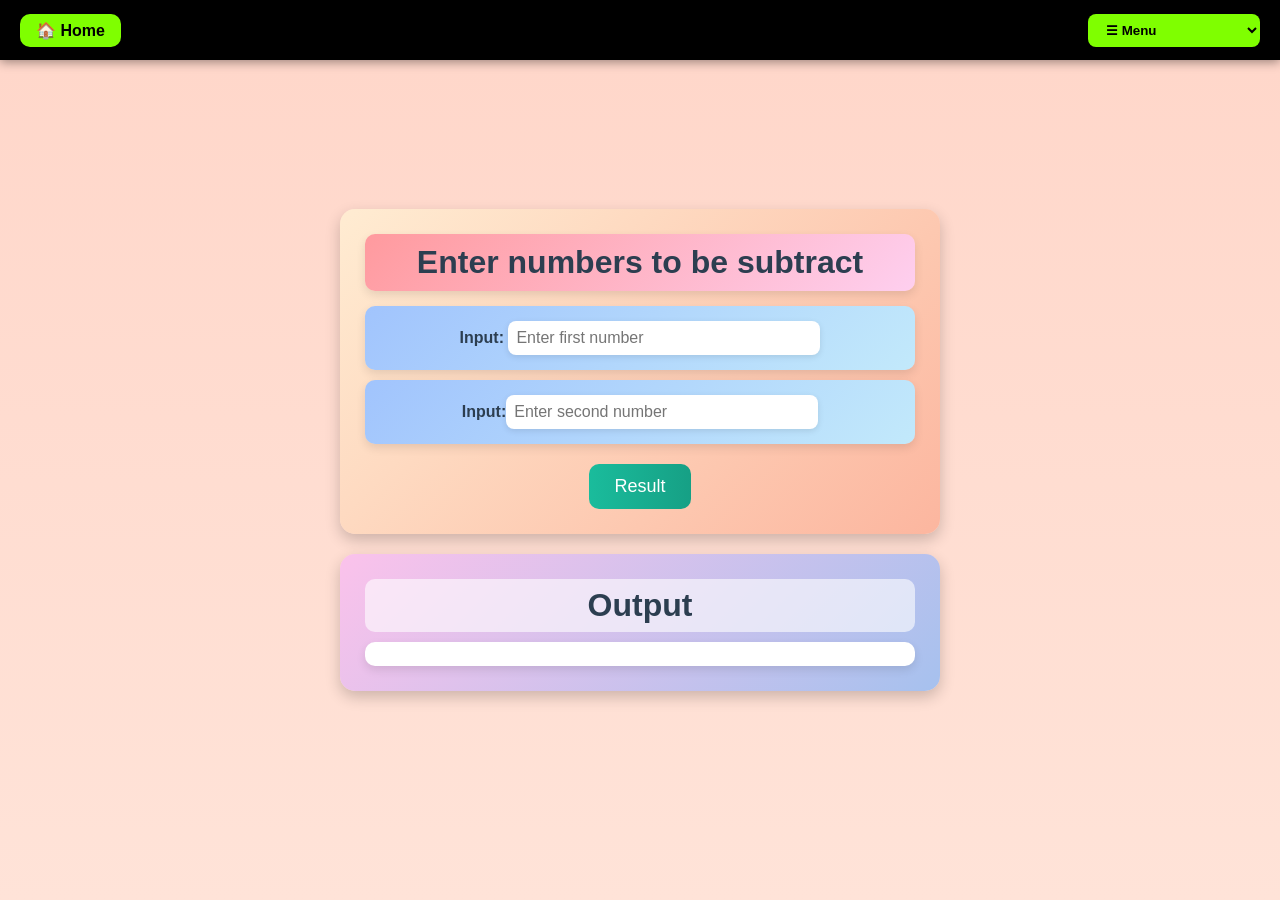
<file: finalproject12/subtraction.html>
<!DOCTYPE html>
<html lang="en">
<head>
    <meta charset="UTF-8">
    <meta name="viewport" content="width=device-width, initial-scale=1.0">
    <title>Addition</title>
    <link rel="stylesheet" href="styleaddition.css">
    <script>
        function addfun() {
            // Get input values
            let num1 = parseFloat(document.getElementById("num1").value);
            let num2 = parseFloat(document.getElementById("num2").value);

            // Validate input
            if (isNaN(num1) || isNaN(num2)) {
                document.getElementById("output2").innerHTML = "⚠️ Please enter valid numbers.";
                return;
            }

            // Perform addition
            let sub = num1 - num2;

            // Display output
            document.getElementById("output2").innerHTML = "Subtract= " + sub;
        }

        function navigatePage() {
      const menu = document.getElementById("menu");
      const page = menu.value;
      if (page) window.location.href = page;
    }

    
    </script>
</head>
<body>


    <!-- 🧭 FIXED NAVBAR -->
  <nav>
    <div class="nav-left">
      <a href="index.html" class="home-btn" title="Go to Home">🏠 Home</a>
    </div>
    <div class="nav-right">
      <select id="menu" onchange="navigatePage()" title="Select a calculator">
        <option value="">☰ Menu</option>
        <option value="addition.html">Addition</option>
        <option value="subtraction.html">Subtraction</option>
        <option value="multiplication.html">Multiplication</option>
        <option value="Division.html">Division</option>
        <option value="simpleinterest.html">Simple Interest</option>
        <option value="compoundinterest.html">Compound Interest</option>
        <option value="agecalculation.html">Age Calculator</option>
        <option value="daysconverter.html">Days Converter</option>
        <option value="profitloss.html">Profit & Loss</option>
        <option value="percentage.html">Percentage</option>
        <option value="conversion.html">Conversions</option>
        <option value="table.html">Multiplication Table</option>
      </select>
    </div>
  </nav>

  
    <div id="main">
        <div id="box">
            <div id="box1"><h1>Enter numbers to be subtract</h1></div>
            <div id="box2"><label>Input:</label> <input type="number" id="num1" placeholder="Enter first number"></div>
            <div id="box3"><label>Input:</label><input type="number" id="num2" placeholder="Enter second number"></div>
            <button onclick="addfun()">Result</button>
        </div>

        <div id="output">
            <div id="he"><h1>Output</h1></div>
            <div id="output2"></div>
        </div>
    </div>
    
</body>
</html>
</file>
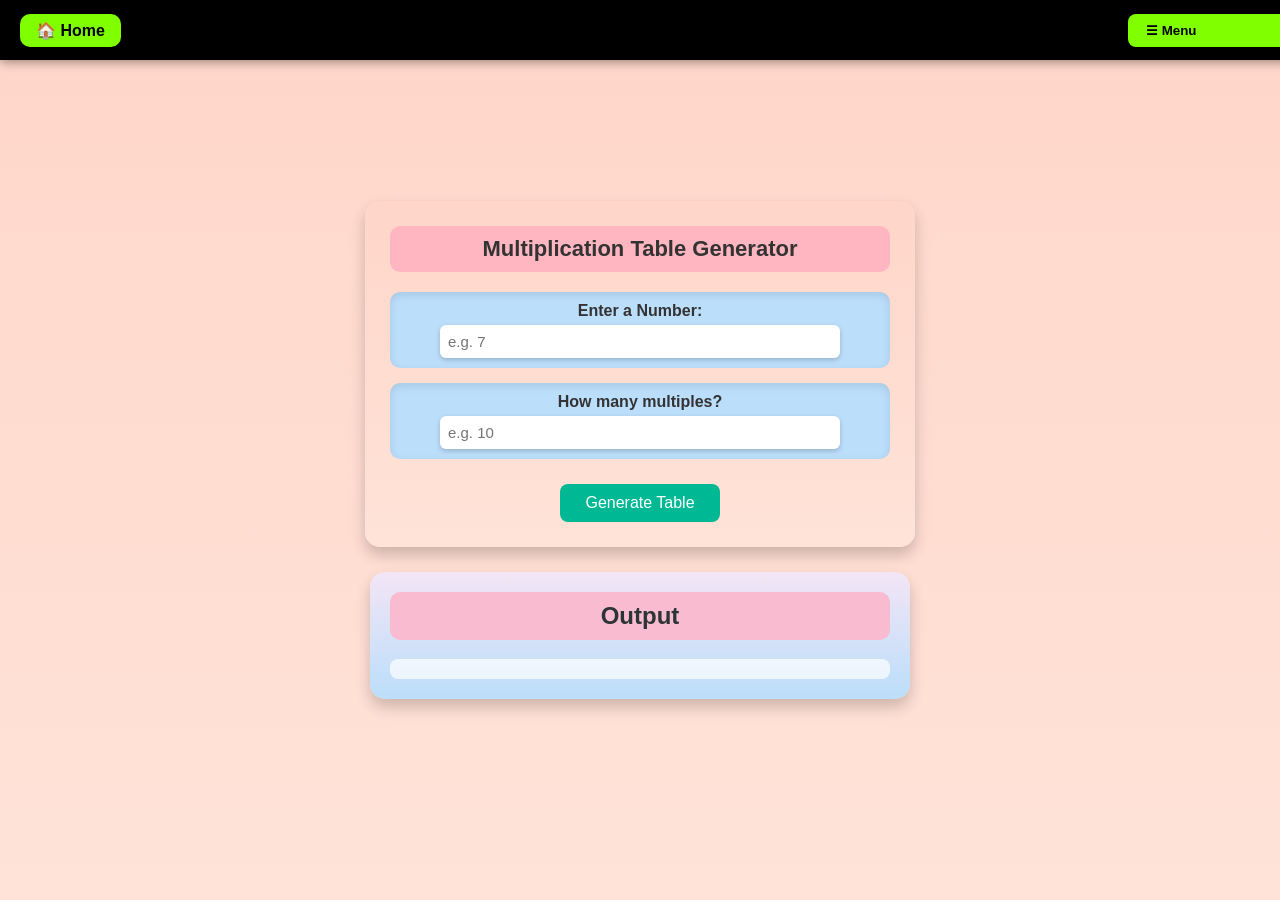
<file: finalproject12/table.html>
<!DOCTYPE html>
<html lang="en">
<head>
  <meta charset="UTF-8">
  <meta name="viewport" content="width=device-width, initial-scale=1.0">
  <title>Multiplication Table Generator</title>
  <link rel="stylesheet" href="styletable.css">
</head>
<body>

  <!-- 🧭 FIXED NAVBAR -->
  <nav>
    <div class="nav-left">
      <a href="index.html" class="home-btn" title="Go to Home">🏠 Home</a>
    </div>
    <div class="nav-right">
      <select id="menu" onchange="navigatePage()" title="Select a calculator">
        <option value="">☰ Menu</option>
        <option value="addition.html">Addition</option>
        <option value="subtraction.html">Subtraction</option>
        <option value="multiplication.html">Multiplication</option>
        <option value="Division.html">Division</option>
        <option value="simpleinterest.html">Simple Interest</option>
        <option value="compoundinterest.html">Compound Interest</option>
        <option value="agecalculation.html">Age Calculator</option>
        <option value="daysconverter.html">Days Converter</option>
        <option value="profitloss.html">Profit & Loss</option>
        <option value="percentage.html">Percentage</option>
        <option value="conversion.html">Conversions</option>
        <option value="table.html">Multiplication Table</option>
      </select>
    </div>
  </nav>

  <div class="main">
    <div class="box">
      <h1>Multiplication Table Generator</h1>

      <div class="input-section">
        <label>Enter a Number:</label>
        <input type="number" id="number" placeholder="e.g. 7">
      </div>

      <div class="input-section">
        <label>How many multiples?</label>
        <input type="number" id="limit" placeholder="e.g. 10">
      </div>

      <button onclick="generateTable()">Generate Table</button>
    </div>

    <div class="output-box">
      <h2>Output</h2>
      <div id="result"></div>
    </div>
  </div>

  <script>
    function generateTable() {
      const num = parseInt(document.getElementById("number").value);
      const limit = parseInt(document.getElementById("limit").value);
      const resultDiv = document.getElementById("result");

      if (isNaN(num) || isNaN(limit) || num <= 0 || limit <= 0) {
        resultDiv.innerHTML = "⚠️ Please enter valid positive numbers.";
        return;
      }

      let tableHTML = `<b>Multiplication Table of ${num} (up to ${limit})</b><br><br>`;
      for (let i = 1; i <= limit; i++) {
        tableHTML += `${num} × ${i} = ${num * i}<br>`;
      }

      resultDiv.innerHTML = tableHTML;
    }

    function navigatePage() {
      const menu = document.getElementById("menu");
      const page = menu.value;
      if (page) window.location.href = page;
    }
    
  </script>

</body>
</html>
</file>
<file: finalproject12/styleindex.css>
/* 🌍 GLOBAL STYLE */
body {
  margin: 0;
  font-family: "Poppins", sans-serif;
  background: #ffe4d1;
  color: #000;
  padding-top: 70px;
}

/* 🧭 FIXED NAVIGATION BAR */
nav {
  width: 100%;
  height: 60px;
  background: #000;
  color: white;
  display: flex;
  justify-content: space-between;
  align-items: center;
  padding: 0 20px;
  position: fixed;
  top: 0;
  left: 0;
  z-index: 999;
  box-shadow: 0 2px 10px rgba(0, 0, 0, 0.4);
}

/* Left Home Button */
.home-btn {
  background-color: #7fff00;
  color: black;
  font-weight: 700;
  text-decoration: none;
  padding: 8px 16px;
  border-radius: 10px;
  transition: 0.3s ease;
}

.home-btn:hover {
  background-color: #adff2f;
  transform: scale(1.1);
}

/* Right Menu Dropdown */
.nav-right select {
  background-color: #7fff00;
  color: black;
  border: none;
  padding: 8px 14px;
  border-radius: 8px;
  font-weight: bold;
  cursor: pointer;
  transition: 0.3s ease;
}

.nav-right select:hover {
  background-color: #adff2f;
}

/* 🌈 MAIN CONTAINER */
.container {
  text-align: center;
  padding: 40px 15px;
}

/* 📦 SECTION DESIGN */
.section-box {
  background: linear-gradient(180deg, #ffd6c4, #ffe4d1);
  border-radius: 25px;
  padding: 25px;
  margin: 40px auto;
  box-shadow: 0px 4px 10px rgba(0, 0, 0, 0.3);
  max-width: 900px;
  text-align: center;
  transition: transform 0.3s ease;
}

.section-box:hover {
  transform: scale(1.01);
}

/* Section title */
.section-box h1 {
  background: #ffb6c1;
  padding: 12px;
  border-radius: 10px;
  margin-bottom: 25px;
  font-size: 22px;
  color: #222;
  box-shadow: inset 0 0 10px rgba(255, 255, 255, 0.6);
}

/* --- Grid of Buttons --- */
.grid {
  display: grid;
  grid-template-columns: repeat(auto-fit, minmax(180px, 1fr));
  gap: 20px;
  justify-content: center;
}

/* --- Button Styling --- */
.grid a {
  display: block;
  background: #7fff00;
  color: black;
  text-decoration: none;
  font-weight: 600;
  padding: 14px 20px;
  border-radius: 25px;
  box-shadow: 0 4px 8px rgba(0, 0, 0, 0.25);
  transition: 0.3s ease;
}

.grid a:hover {
  background: #adff2f;
  transform: translateY(-4px);
  box-shadow: 0 6px 12px rgba(0, 0, 0, 0.35);
}

/* ⚖️ FOOTER */
footer {
  background-color: black;
  color: white;
  text-align: center;
  padding: 15px 10px;
  position: relative;
  bottom: 0;
  width: 100%;
  margin-top: 50px;
  font-size: 14px;
}

footer strong {
  color: #7fff00;
}

/* 📱 RESPONSIVE DESIGN */
@media (max-width: 768px) {
  nav {
    justify-content: space-between;
    padding: 0 15px;
  }

  .home-btn {
    font-size: 15px;
    padding: 6px 12px;
  }

  .nav-right select {
    font-size: 14px;
    padding: 6px 10px;
  }

  .grid {
    grid-template-columns: 1fr;
  }
}
</file>
<file: finalproject12/styleaddition.css>
/* Reset default styles */
* {
    margin: 0;
    padding: 0;
    box-sizing: border-box;
    font-family: "Poppins", sans-serif;
  }
  
  /* Body styling */
  body {
    background: linear-gradient(180deg, #ffd6c9, #ffe3d8);
    display: flex;
    justify-content: center;
    align-items: center;
    min-height: 100vh;
    padding: 20px;
  }
  
  /* Main container */
  #main {
    width: 100%;
    max-width: 600px;
    display: flex;
    flex-direction: column;
    align-items: center;
    gap: 20px;
  }
  
  /* Box container */
  #box {
    background: linear-gradient(135deg, #ffecd2, #fcb69f);
    border-radius: 15px;
    box-shadow: 0 6px 15px rgba(0, 0, 0, 0.2);
    padding: 25px;
    width: 100%;
    text-align: center;
    transition: transform 0.3s ease;
  }
  
  #box:hover {
    transform: scale(1.02);
  }
  
  /* Header section */
  #box1 {
    background: linear-gradient(135deg, #ff9a9e, #fecfef);
    border-radius: 10px;
    box-shadow: 0 4px 10px rgba(0, 0, 0, 0.1);
    padding: 10px;
    margin-bottom: 15px;
    color: #2c3e50;
  }
  
  /* Input sections */
  #box2, #box3 {
    background: linear-gradient(135deg, #a1c4fd, #c2e9fb);
    border-radius: 10px;
    box-shadow: 0 4px 10px rgba(0, 0, 0, 0.1);
    padding: 15px;
    margin: 10px 0;
    color: #2c3e50;
    font-weight: 600;
  }
  
  input[type="number"] {
    padding: 8px;
    border: none;
    border-radius: 8px;
    width: 60%;
    font-size: 16px;
    outline: none;
    box-shadow: 0 2px 6px rgba(0, 0, 0, 0.1);
    transition: 0.3s;
  }
  
  input[type="number"]:focus {
    box-shadow: 0 0 8px rgba(26, 188, 156, 0.6);
  }
  
  /* Button styling */
  button {
    margin-top: 10px;
    padding: 12px 25px;
    font-size: 18px;
    color: white;
    background: linear-gradient(90deg, #1abc9c, #16a085);
    border: none;
    border-radius: 10px;
    cursor: pointer;
    transition: 0.3s ease;
  }
  
  button:hover {
    background: linear-gradient(90deg, #16a085, #1abc9c);
    transform: scale(1.05);
  }
  
  /* Output box */
  #output {
    background: linear-gradient(135deg, #fbc2eb, #a6c1ee);
    border-radius: 15px;
    box-shadow: 0 6px 15px rgba(0, 0, 0, 0.2);
    padding: 25px;
    width: 100%;
    text-align: center;
    color: #2c3e50;
  }
  
  #he {
    background: rgba(255, 255, 255, 0.6);
    border-radius: 10px;
    padding: 8px;
    margin-bottom: 10px;
  }
  
  #output1, #output2 {
    background: white;
    border-radius: 10px;
    padding: 12px;
    margin-top: 10px;
    box-shadow: 0 4px 10px rgba(0, 0, 0, 0.1);
    font-size: 18px;
    font-weight: 600;
    color: #34495e;
  }
  
  /* Responsive design */
  @media (max-width: 600px) {
    #main {
      max-width: 90%;
    }
  
    #box, #output {
      padding: 15px;
    }
  
    input[type="number"] {
      width: 80%;
    }
  
    h1 {
      font-size: 22px;
    }
  
    button {
      width: 100%;
      font-size: 16px;
    }
  }

  /* 🧭 FIXED NAVIGATION BAR */
nav {
  width: 100%;
  height: 60px;
  background: #000;
  color: white;
  display: flex;
  justify-content: space-between;
  align-items: center;
  padding: 0 20px;
  position: fixed;
  top: 0;
  left: 0;
  z-index: 999;
  box-shadow: 0 2px 10px rgba(0, 0, 0, 0.4);
}

/* Left Home Button */
.home-btn {
  background-color: #7fff00;
  color: black;
  font-weight: 700;
  text-decoration: none;
  padding: 8px 16px;
  border-radius: 10px;
  transition: 0.3s ease;
}

.home-btn:hover {
  background-color: #adff2f;
  transform: scale(1.1);
}

/* Right Menu Dropdown */
.nav-right select {
  background-color: #7fff00;
  color: black;
  border: none;
  padding: 8px 14px;
  border-radius: 8px;
  font-weight: bold;
  cursor: pointer;
  transition: 0.3s ease;
}

.nav-right select:hover {
  background-color: #adff2f;
}


/* 📱 RESPONSIVE DESIGN */
@media (max-width: 768px) {
  nav {
    justify-content: space-between;
    padding: 0 15px;
  }

  .home-btn {
    font-size: 15px;
    padding: 6px 12px;
  }

  .nav-right select {
    font-size: 14px;
    padding: 6px 10px;
  }

  .grid {
    grid-template-columns: 1fr;
  }
}
</file>
<file: finalproject12/styleagecalculation.css>
body {
    font-family: 'Poppins', sans-serif;
    background: linear-gradient(180deg, #ffd6c9, #ffe3d8);
    display: flex;
    justify-content: center;
    align-items: center;
    height: 100vh;
}

.container {
    background: linear-gradient(135deg, #ffe0b2, #ffccbc);
    padding: 30px 40px;
    border-radius: 20px;
    box-shadow: 0 10px 25px rgba(0, 0, 0, 0.2);
    text-align: center;
    width: 400px;
}

h2 {
    background-color: #ffb6c1;
    padding: 10px;
    border-radius: 10px;
    color: #333;
    margin-bottom: 25px;
}

label {
    display: block;
    font-weight: bold;
    margin-bottom: 8px;
}

input[type="date"] {
    width: 80%;
    padding: 10px;
    border: none;
    border-radius: 8px;
    box-shadow: 0 2px 5px rgba(0,0,0,0.2);
    margin-bottom: 20px;
    outline: none;
}

button {
    background-color: #00b894;
    color: white;
    border: none;
    padding: 10px 20px;
    border-radius: 8px;
    cursor: pointer;
    font-size: 16px;
}

button:hover {
    background-color: #019875;
}

.output {
    margin-top: 25px;
    background: linear-gradient(135deg, #f3e5f5, #bbdefb);
    border-radius: 15px;
    padding: 15px;
    box-shadow: 0 5px 15px rgba(0,0,0,0.1);
}

.result {
    font-size: 18px;
    color: #2d3436;
    font-weight: bold;
}
/* Responsive design for smaller screens */
@media (max-width: 480px) {
    .container {
        width: 90%;
        padding: 20px;
    }

    input[type="date"] {
        width: 100%;
        font-size: 14px;
    }

    button {
        width: 100%;
        font-size: 15px;
        padding: 12px;
    }

    h2 {
        font-size: 18px;
    }

    .result {
        font-size: 16px;
    }
}


/* 🧭 FIXED NAVIGATION BAR */
nav {
  width: 100%;
  height: 60px;
  background: #000;
  color: white;
  display: flex;
  justify-content: space-between;
  align-items: center;
  padding: 0 20px;
  position: fixed;
  top: 0;
  left: 0;
  z-index: 999;
  box-shadow: 0 2px 10px rgba(0, 0, 0, 0.4);
}

/* Left Home Button */
.home-btn {
  background-color: #7fff00;
  color: black;
  font-weight: 700;
  text-decoration: none;
  padding: 8px 16px;
  border-radius: 10px;
  transition: 0.3s ease;
}

.home-btn:hover {
  background-color: #adff2f;
  transform: scale(1.1);
}

/* Right Menu Dropdown */
.nav-right select {
  background-color: #7fff00;
  color: black;
  border: none;
  padding: 8px 14px;
  border-radius: 8px;
  font-weight: bold;
  cursor: pointer;
  transition: 0.3s ease;
}

.nav-right select:hover {
  background-color: #adff2f;
}


/* 📱 RESPONSIVE DESIGN */
@media (max-width: 768px) {
  nav {
    justify-content: space-between;
    padding: 0 15px;
  }

  .home-btn {
    font-size: 15px;
    padding: 6px 12px;
  }

  .nav-right select {
    font-size: 14px;
    padding: 6px 10px;
  }

  .grid {
    grid-template-columns: 1fr;
  }
}
</file>
<file: finalproject12/stylecompoundinterest.css>
/* Body setup */
body {
    font-family: 'Poppins', sans-serif;
    background: linear-gradient(180deg, #ffd6c9, #ffe3d8);
    display: flex;
    justify-content: center;
    align-items: center;
    height: 100vh;
    margin: 0;
    padding: 20px;
    box-sizing: border-box;
  }
  
  /* Main container */
  .container {
    background: linear-gradient(135deg, #ffe0b2, #ffccbc);
    padding: 30px 40px;
    border-radius: 20px;
    box-shadow: 0 10px 25px rgba(0, 0, 0, 0.2);
    text-align: center;
    width: 400px;
    max-width: 100%;
    margin-top: 4rem;
  }
  
  /* Title */
  h2 {
    background-color: #ffb6c1;
    padding: 10px;
    border-radius: 10px;
    color: #333;
    margin-bottom: 25px;
    font-size: 22px;
  }
  
  /* Input groups */
  .input-group {
    margin-bottom: 20px;
    text-align: left;
  }
  
  label {
    display: block;
    font-weight: bold;
    margin-bottom: 8px;
    font-size: 15px;
  }
  
  input[type="number"], select {
    width: 100%;
    padding: 10px;
    border: none;
    border-radius: 8px;
    box-shadow: 0 2px 5px rgba(0,0,0,0.2);
    outline: none;
    font-size: 15px;
    margin-bottom: 10px;
  }
  
  /* Button styling */
  button {
    background-color: #00b894;
    color: white;
    border: none;
    padding: 12px 25px;
    border-radius: 8px;
    cursor: pointer;
    font-size: 16px;
    width: 100%;
    transition: 0.3s ease;
  }
  
  button:hover {
    background-color: #019875;
  }
  
  /* Output styling */
  .output {
    margin-top: 25px;
    background: linear-gradient(135deg, #f3e5f5, #bbdefb);
    border-radius: 15px;
    padding: 15px;
    box-shadow: 0 5px 15px rgba(0,0,0,0.1);
  }
  
  .output h3 {
    margin: 0 0 10px 0;
  }
  
  .result {
    font-size: 18px;
    color: #2d3436;
    font-weight: bold;
    text-align: left;
    line-height: 1.6;
  }
  
  /* ✅ Responsive design for tablets and mobiles */
  @media (max-width: 768px) {
    .container {
      width: 90%;
      padding: 25px;
    }
  
    h2 {
      font-size: 20px;
    }
  
    button {
      font-size: 15px;
    }
  }
  
  @media (max-width: 480px) {
    body {
      padding: 10px;
      height: auto;
    }
  
    .container {
      width: 100%;
      padding: 20px;
      border-radius: 15px;
    }
  
    h2 {
      font-size: 18px;
    }
  
    label {
      font-size: 14px;
    }
  
    input[type="number"], select {
      font-size: 14px;
    }
  
    button {
      padding: 10px;
      font-size: 15px;
    }
  
    .result {
      font-size: 16px;
    }
  }

  /* 🧭 FIXED NAVIGATION BAR */
nav {
  width: 100%;
  height: 60px;
  background: #000;
  color: white;
  display: flex;
  justify-content: space-between;
  align-items: center;
  padding: 0 20px;
  position: fixed;
  top: 0;
  left: 0;
  z-index: 999;
  box-shadow: 0 2px 10px rgba(0, 0, 0, 0.4);
}

/* Left Home Button */
.home-btn {
  background-color: #7fff00;
  color: black;
  font-weight: 700;
  text-decoration: none;
  padding: 8px 16px;
  border-radius: 10px;
  transition: 0.3s ease;
}

.home-btn:hover {
  background-color: #adff2f;
  transform: scale(1.1);
}

/* Right Menu Dropdown */
.nav-right select {
  background-color: #7fff00;
  color: black;
  border: none;
  padding: 8px 14px;
  border-radius: 8px;
  font-weight: bold;
  cursor: pointer;
  transition: 0.3s ease;
}

.nav-right select:hover {
  background-color: #adff2f;
}


/* 📱 RESPONSIVE DESIGN */
@media (max-width: 768px) {
  nav {
    justify-content: space-between;
    padding: 0 15px;
  }

  .home-btn {
    font-size: 15px;
    padding: 6px 12px;
  }

  .nav-right select {
    font-size: 14px;
    padding: 6px 10px;
  }

  .grid {
    grid-template-columns: 1fr;
  }
}
</file>
<file: finalproject12/styleconversion.css>
body {
  margin: 0;
  font-family: 'Poppins', sans-serif;
  background: linear-gradient(180deg, #ffd6c9, #ffe3d8);
  min-height: 100vh;
  display: flex;
  justify-content: center;
  align-items: center;
  padding: 20px;
}

/* Main container row for both boxes */
.main-row {
  display: flex;
  flex-direction: row;
  justify-content: center;
  align-items: flex-start;
  flex-wrap: wrap;
  gap: 40px;
  width: 100%;
  max-width: 1200px;
}

/* Individual boxes */
.box {
  background: linear-gradient(180deg, #ffd6c9, #ffe3d8);
  border-radius: 15px;
  box-shadow: 0px 8px 15px rgba(0, 0, 0, 0.2);
  padding: 25px;
  text-align: center;
  width: 100%;
  max-width: 500px;
}

h1 {
  background-color: #ffb6c1;
  color: #333;
  padding: 10px;
  border-radius: 10px;
  font-size: 22px;
  margin-top: 0;
  margin-bottom: 20px;
}

.input-section {
  background: #bbdefb;
  margin: 15px 0;
  padding: 10px;
  border-radius: 10px;
  box-shadow: inset 0 3px 8px rgba(0, 0, 0, 0.1);
}

label {
  font-weight: bold;
  color: #333;
  display: block;
  margin-bottom: 5px;
}

input, select {
  padding: 8px;
  width: 80%;
  border: none;
  border-radius: 6px;
  outline: none;
  font-size: 15px;
  box-shadow: 0px 2px 5px rgba(0, 0, 0, 0.2);
}

button {
  background-color: #00b894;
  color: white;
  border: none;
  padding: 10px 25px;
  border-radius: 8px;
  font-size: 16px;
  cursor: pointer;
  margin-top: 10px;
  transition: 0.3s ease;
}

button:hover {
  background-color: #019875;
  transform: scale(1.03);
}

.output-box {
  background: linear-gradient(180deg, #f3e5f5, #bbdefb);
  padding: 15px;
  border-radius: 15px;
  box-shadow: 0px 8px 15px rgba(0, 0, 0, 0.2);
  margin-top: 20px;
}

.output-box h2 {
  background: #f8bbd0;
  color: #2d3436;
  padding: 8px;
  border-radius: 8px;
  font-size: 18px;
}

#lengthResult, #timeResult {
  background: #ffffffb3;
  border-radius: 8px;
  padding: 10px;
  font-size: 16px;
  color: #2d3436;
  font-weight: 500;
  text-align: left;
}

/* Responsive layout for small devices */
@media (max-width: 900px) {
  .main-row {
    flex-direction: column;
    align-items: center;
  }

  .box {
    width: 95%;
  }

  input, select {
    width: 100%;
  }

  button {
    width: 100%;
    padding: 12px;
  }
}

/* 🧭 FIXED NAVIGATION BAR */
nav {
  width: 100%;
  height: 60px;
  background: #000;
  color: white;
  display: flex;
  justify-content: space-between;
  align-items: center;
  padding: 0 20px;
  position: fixed;
  top: 0;
  left: 0;
  z-index: 999;
  box-shadow: 0 2px 10px rgba(0, 0, 0, 0.4);
}

/* Left Home Button */
.home-btn {
  background-color: #7fff00;
  color: black;
  font-weight: 700;
  text-decoration: none;
  padding: 8px 16px;
  border-radius: 10px;
  transition: 0.3s ease;
}

.home-btn:hover {
  background-color: #adff2f;
  transform: scale(1.1);
}

/* Right Menu Dropdown */
.nav-right select {
  background-color: #7fff00;
  color: black;
  border: none;
  padding: 8px 14px;
  border-radius: 8px;
  font-weight: bold;
  cursor: pointer;
  transition: 0.3s ease;
}

.nav-right select:hover {
  background-color: #adff2f;
}


/* 📱 RESPONSIVE DESIGN */
@media (max-width: 768px) {
  nav {
    justify-content: space-between;
    padding: 0 15px;
  }

  .home-btn {
    font-size: 15px;
    padding: 6px 12px;
  }

  .nav-right select {
    font-size: 14px;
    padding: 6px 10px;
  }

  .grid {
    grid-template-columns: 1fr;
  }
}
</file>
<file: finalproject12/styledaysconverter.css>
/* Body setup */
body {
    font-family: 'Poppins', sans-serif;
    background: linear-gradient(180deg, #ffd6c9, #ffe3d8);
    display: flex;
    justify-content: center;
    align-items: center;
    height: 100vh;
    margin: 0;
    padding: 20px;
    box-sizing: border-box;
  }
  
  /* Main container */
  .container {
    background: linear-gradient(135deg, #ffe0b2, #ffccbc);
    padding: 30px 40px;
    border-radius: 20px;
    box-shadow: 0 10px 25px rgba(0, 0, 0, 0.2);
    text-align: center;
    width: 400px;
    max-width: 100%;
  }
  
  /* Title */
  h2 {
    background-color: #ffb6c1;
    padding: 10px;
    border-radius: 10px;
    color: #333;
    margin-bottom: 25px;
    font-size: 22px;
  }
  
  /* Input group */
  .input-group {
    margin-bottom: 20px;
    text-align: left;
  }
  
  label {
    display: block;
    font-weight: bold;
    margin-bottom: 8px;
    font-size: 15px;
  }
  
  input[type="number"] {
    width: 100%;
    padding: 10px;
    border: none;
    border-radius: 8px;
    box-shadow: 0 2px 5px rgba(0,0,0,0.2);
    outline: none;
    font-size: 15px;
  }
  
  /* Button styling */
  button {
    background-color: #00b894;
    color: white;
    border: none;
    padding: 12px 25px;
    border-radius: 8px;
    cursor: pointer;
    font-size: 16px;
    width: 100%;
    transition: 0.3s ease;
  }
  
  button:hover {
    background-color: #019875;
  }
  
  /* Output box */
  .output {
    margin-top: 25px;
    background: linear-gradient(135deg, #f3e5f5, #bbdefb);
    border-radius: 15px;
    padding: 15px;
    box-shadow: 0 5px 15px rgba(0,0,0,0.1);
  }
  
  .output h3 {
    margin: 0 0 10px 0;
  }
  
  .result {
    font-size: 18px;
    color: #2d3436;
    font-weight: bold;
    text-align: left;
    line-height: 1.6;
  }
  
  /* ✅ Responsive design for tablets and mobiles */
  @media (max-width: 768px) {
    .container {
      width: 90%;
      padding: 25px;
    }
  
    h2 {
      font-size: 20px;
    }
  
    button {
      font-size: 15px;
    }
  }
  
  @media (max-width: 480px) {
    body {
      padding: 10px;
      height: auto;
    }
  
    .container {
      width: 100%;
      padding: 20px;
      border-radius: 15px;
    }
  
    h2 {
      font-size: 18px;
    }
  
    label {
      font-size: 14px;
    }
  
    input[type="number"] {
      font-size: 14px;
    }
  
    button {
      padding: 10px;
      font-size: 15px;
    }
  
    .result {
      font-size: 16px;
    }
  }

  /* 🧭 FIXED NAVIGATION BAR */
nav {
  width: 100%;
  height: 60px;
  background: #000;
  color: white;
  display: flex;
  justify-content: space-between;
  align-items: center;
  padding: 0 20px;
  position: fixed;
  top: 0;
  left: 0;
  z-index: 999;
  box-shadow: 0 2px 10px rgba(0, 0, 0, 0.4);
}

/* Left Home Button */
.home-btn {
  background-color: #7fff00;
  color: black;
  font-weight: 700;
  text-decoration: none;
  padding: 8px 16px;
  border-radius: 10px;
  transition: 0.3s ease;
}

.home-btn:hover {
  background-color: #adff2f;
  transform: scale(1.1);
}

/* Right Menu Dropdown */
.nav-right select {
  background-color: #7fff00;
  color: black;
  border: none;
  padding: 8px 14px;
  border-radius: 8px;
  font-weight: bold;
  cursor: pointer;
  transition: 0.3s ease;
}

.nav-right select:hover {
  background-color: #adff2f;
}


/* 📱 RESPONSIVE DESIGN */
@media (max-width: 768px) {
  nav {
    justify-content: space-between;
    padding: 0 15px;
  }

  .home-btn {
    font-size: 15px;
    padding: 6px 12px;
  }

  .nav-right select {
    font-size: 14px;
    padding: 6px 10px;
  }

  .grid {
    grid-template-columns: 1fr;
  }
}
</file>
<file: finalproject12/stylepercentage.css>
body {
  margin: 0;
  font-family: 'Poppins', sans-serif;
  background: linear-gradient(180deg, #ffd6c9, #ffe3d8);
  height: 100vh;
  display: flex;
  justify-content: center;
  align-items: center;
}

.main {
  display: flex;
  flex-direction: column;
  align-items: center;
  gap: 25px;
  width: 90%;
  max-width: 500px;
}

.box {
  background: linear-gradient(180deg, #ffd6c9, #ffe3d8);
  border-radius: 15px;
  box-shadow: 0px 8px 15px rgba(0, 0, 0, 0.2);
  padding: 25px;
  text-align: center;
  width: 100%;
}

h1 {
  background-color: #ffb6c1;
  color: #333;
  padding: 10px;
  border-radius: 10px;
  font-size: 22px;
  margin-top: 0;
  margin-bottom: 20px;
}

.input-section {
  background: #bbdefb;
  margin: 15px 0;
  padding: 10px;
  border-radius: 10px;
  box-shadow: inset 0 3px 8px rgba(0, 0, 0, 0.1);
}

label {
  font-weight: bold;
  color: #333;
  margin-right: 10px;
}

input {
  padding: 8px;
  width: 70%;
  border: none;
  border-radius: 6px;
  outline: none;
  font-size: 15px;
  box-shadow: 0px 2px 5px rgba(0, 0, 0, 0.2);
}

button {
  background-color: #00b894;
  color: white;
  border: none;
  padding: 10px 25px;
  border-radius: 8px;
  font-size: 16px;
  cursor: pointer;
  margin-top: 10px;
  transition: 0.3s ease;
}

button:hover {
  background-color: #019875;
  transform: scale(1.03);
}

.output-box {
  background: linear-gradient(180deg, #f3e5f5, #bbdefb);
  padding: 20px;
  border-radius: 15px;
  box-shadow: 0px 8px 15px rgba(0, 0, 0, 0.2);
  width: 100%;
  text-align: center;
}

.output-box h2 {
  color: #2d3436;
  margin-top: 0;
  background: #f8bbd0;
  padding: 10px;
  border-radius: 10px;
}

#result {
  background: #ffffffb3;
  border-radius: 8px;
  padding: 10px;
  font-size: 16px;
  color: #2d3436;
  font-weight: 500;
  margin-top: 10px;
  text-align: left;
}

@media (max-width: 600px) {
  .main {
    width: 95%;
  }

  h1 {
    font-size: 18px;
  }

  input {
    width: 100%;
    margin-top: 8px;
  }

  button {
    width: 100%;
    padding: 12px;
  }

  #result {
    font-size: 15px;
  }
}

/* 🧭 FIXED NAVIGATION BAR */
nav {
  width: 100%;
  height: 60px;
  background: #000;
  color: white;
  display: flex;
  justify-content: space-between;
  align-items: center;
  padding: 0 20px;
  position: fixed;
  top: 0;
  left: 0;
  z-index: 999;
  box-shadow: 0 2px 10px rgba(0, 0, 0, 0.4);
}

/* Left Home Button */
.home-btn {
  background-color: #7fff00;
  color: black;
  font-weight: 700;
  text-decoration: none;
  padding: 8px 16px;
  border-radius: 10px;
  transition: 0.3s ease;
}

.home-btn:hover {
  background-color: #adff2f;
  transform: scale(1.1);
}

/* Right Menu Dropdown */
.nav-right select {
  background-color: #7fff00;
  color: black;
  border: none;
  padding: 8px 14px;
  border-radius: 8px;
  font-weight: bold;
  cursor: pointer;
  transition: 0.3s ease;
}

.nav-right select:hover {
  background-color: #adff2f;
}


/* 📱 RESPONSIVE DESIGN */
@media (max-width: 768px) {
  nav {
    justify-content: space-between;
    padding: 0 15px;
  }

  .home-btn {
    font-size: 15px;
    padding: 6px 12px;
  }

  .nav-right select {
    font-size: 14px;
    padding: 6px 10px;
  }

  .grid {
    grid-template-columns: 1fr;
  }
}
</file>
<file: finalproject12/styleprofitloss.css>
/* Body setup */
body {
  font-family: 'Poppins', sans-serif;
  background: linear-gradient(180deg, #ffd6c9, #ffe3d8);
  background-size: cover;
  display: flex;
  justify-content: center;
  align-items: center;
  height: 100vh;
  margin: 0;
  padding: 20px;
  box-sizing: border-box;
}

/* Add overlay for readability */
body::before {
  content: "";
  position: fixed;
  top: 0;
  left: 0;
  width: 100%;
  height: 100%;
  background: rgba(255, 255, 255, 0.35);
  backdrop-filter: blur(4px);
  z-index: 0;
}

/* Main container */
.container {
  position: relative;
  z-index: 1;
  background: linear-gradient(135deg, #ffe0b2, #ffccbc);
  padding: 30px 40px;
  border-radius: 20px;
  box-shadow: 0 10px 25px rgba(0, 0, 0, 0.2);
  text-align: center;
  width: 400px;
  max-width: 100%;
  transition: transform 0.3s ease;
}

.container:hover {
  transform: translateY(-5px);
}

/* Title */
h2 {
  background-color: #ffb6c1;
  padding: 10px;
  border-radius: 10px;
  color: #333;
  margin-bottom: 25px;
  font-size: 22px;
  box-shadow: 0 3px 8px rgba(0, 0, 0, 0.1);
}

/* Input group */
.input-group {
  margin-bottom: 20px;
  text-align: left;
}

label {
  display: block;
  font-weight: bold;
  margin-bottom: 8px;
  font-size: 15px;
  color: #333;
}

input[type="number"] {
  width: 100%;
  padding: 10px;
  border: none;
  border-radius: 8px;
  box-shadow: 0 2px 5px rgba(0,0,0,0.2);
  outline: none;
  font-size: 15px;
}

/* Button styling */
button {
  background-color: #00b894;
  color: white;
  border: none;
  padding: 12px 25px;
  border-radius: 8px;
  cursor: pointer;
  font-size: 16px;
  width: 100%;
  transition: 0.3s ease;
}

button:hover {
  background-color: #019875;
  transform: scale(1.03);
}

/* Output box */
.output {
  margin-top: 25px;
  background: linear-gradient(135deg, #f3e5f5, #bbdefb);
  border-radius: 15px;
  padding: 15px;
  box-shadow: 0 5px 15px rgba(0,0,0,0.1);
}

.output h3 {
  margin: 0 0 10px 0;
}

.result {
  font-size: 18px;
  color: #2d3436;
  font-weight: bold;
  text-align: left;
  line-height: 1.6;
}

/* ✅ Responsive design for tablets and mobiles */
@media (max-width: 768px) {
  .container {
    width: 90%;
    padding: 25px;
  }

  h2 {
    font-size: 20px;
  }

  button {
    font-size: 15px;
  }
}

@media (max-width: 480px) {
  body {
    padding: 10px;
    height: auto;
  }

  .container {
    width: 100%;
    padding: 20px;
    border-radius: 15px;
  }

  h2 {
    font-size: 18px;
  }

  label {
    font-size: 14px;
  }

  input[type="number"] {
    font-size: 14px;
  }

  button {
    padding: 10px;
    font-size: 15px;
  }

  .result {
    font-size: 16px;
  }
}

/* 🧭 FIXED NAVIGATION BAR */
nav {
  width: 100%;
  height: 60px;
  background: #000;
  color: white;
  display: flex;
  justify-content: space-between;
  align-items: center;
  padding: 0 20px;
  position: fixed;
  top: 0;
  left: 0;
  z-index: 999;
  box-shadow: 0 2px 10px rgba(0, 0, 0, 0.4);
}

/* Left Home Button */
.home-btn {
  background-color: #7fff00;
  color: black;
  font-weight: 700;
  text-decoration: none;
  padding: 8px 16px;
  border-radius: 10px;
  transition: 0.3s ease;
}

.home-btn:hover {
  background-color: #adff2f;
  transform: scale(1.1);
}

/* Right Menu Dropdown */
.nav-right select {
  background-color: #7fff00;
  color: black;
  border: none;
  padding: 8px 14px;
  border-radius: 8px;
  font-weight: bold;
  cursor: pointer;
  transition: 0.3s ease;
}

.nav-right select:hover {
  background-color: #adff2f;
}


/* 📱 RESPONSIVE DESIGN */
@media (max-width: 768px) {
  nav {
    justify-content: space-between;
    padding: 0 15px;
  }

  .home-btn {
    font-size: 15px;
    padding: 6px 12px;
  }

  .nav-right select {
    font-size: 14px;
    padding: 6px 10px;
  }

  .grid {
    grid-template-columns: 1fr;
  }
}

/* ⚖️ FOOTER */
footer {
  background-color: black;
  color: white;
  text-align: center;
  padding: 15px 10px;
  position: relative;
  bottom: 0;
  width: 100%;
  margin-top: 50px;
  font-size: 14px;
}

footer strong {
  color: #7fff00;
}
</file>
<file: finalproject12/stylesimpleinterest.css>
/* Body setup */
body {
    font-family: 'Poppins', sans-serif;
    background: linear-gradient(180deg, #ffd6c9, #ffe3d8);
    display: flex;
    justify-content: center;
    align-items: center;
    height: 100vh;
    margin: 0;
    padding: 20px;
    box-sizing: border-box;
  }
  
  /* Main container */
  .container {
    background: linear-gradient(135deg, #ffe0b2, #ffccbc);
    padding: 30px 40px;
    border-radius: 20px;
    box-shadow: 0 10px 25px rgba(0, 0, 0, 0.2);
    text-align: center;
    width: 400px;
    max-width: 100%;
  }
  
  /* Title */
  h2 {
    background-color: #ffb6c1;
    padding: 10px;
    border-radius: 10px;
    color: #333;
    margin-bottom: 25px;
    font-size: 22px;
  }
  
  /* Input groups */
  .input-group {
    margin-bottom: 20px;
    text-align: left;
  }
  
  label {
    display: block;
    font-weight: bold;
    margin-bottom: 8px;
    font-size: 15px;
  }
  
  input[type="number"], select {
    width: 100%;
    padding: 10px;
    border: none;
    border-radius: 8px;
    box-shadow: 0 2px 5px rgba(0,0,0,0.2);
    outline: none;
    font-size: 15px;
    margin-bottom: 10px;
  }
  
  /* Button styling */
  button {
    background-color: #00b894;
    color: white;
    border: none;
    padding: 12px 25px;
    border-radius: 8px;
    cursor: pointer;
    font-size: 16px;
    width: 100%;
    transition: 0.3s ease;
  }
  
  button:hover {
    background-color: #019875;
  }
  
  /* Output styling */
  .output {
    margin-top: 25px;
    background: linear-gradient(135deg, #f3e5f5, #bbdefb);
    border-radius: 15px;
    padding: 15px;
    box-shadow: 0 5px 15px rgba(0,0,0,0.1);
  }
  
  .output h3 {
    margin: 0 0 10px 0;
  }
  
  .result {
    font-size: 18px;
    color: #2d3436;
    font-weight: bold;
    text-align: left;
    line-height: 1.6;
  }
  
  /* ✅ Responsive design for tablets and mobiles */
  @media (max-width: 768px) {
    .container {
      width: 90%;
      padding: 25px;
    }
  
    h2 {
      font-size: 20px;
    }
  
    button {
      font-size: 15px;
    }
  }
  
  @media (max-width: 480px) {
    body {
      padding: 10px;
      height: auto;
    }
  
    .container {
      width: 100%;
      padding: 20px;
      border-radius: 15px;
    }
  
    h2 {
      font-size: 18px;
    }
  
    label {
      font-size: 14px;
    }
  
    input[type="number"], select {
      font-size: 14px;
    }
  
    button {
      padding: 10px;
      font-size: 15px;
    }
  
    .result {
      font-size: 16px;
    }
}

/* 🧭 FIXED NAVIGATION BAR */
nav {
  width: 100%;
  height: 60px;
  background: #000;
  color: white;
  display: flex;
  justify-content: space-between;
  align-items: center;
  padding: 0 20px;
  position: fixed;
  top: 0;
  left: 0;
  z-index: 999;
  box-shadow: 0 2px 10px rgba(0, 0, 0, 0.4);
}

/* Left Home Button */
.home-btn {
  background-color: #7fff00;
  color: black;
  font-weight: 700;
  text-decoration: none;
  padding: 8px 16px;
  border-radius: 10px;
  transition: 0.3s ease;
}

.home-btn:hover {
  background-color: #adff2f;
  transform: scale(1.1);
}

/* Right Menu Dropdown */
.nav-right select {
  background-color: #7fff00;
  color: black;
  border: none;
  padding: 8px 14px;
  border-radius: 8px;
  font-weight: bold;
  cursor: pointer;
  transition: 0.3s ease;
}

.nav-right select:hover {
  background-color: #adff2f;
}


/* 📱 RESPONSIVE DESIGN */
@media (max-width: 768px) {
  nav {
    justify-content: space-between;
    padding: 0 15px;
  }

  .home-btn {
    font-size: 15px;
    padding: 6px 12px;
  }

  .nav-right select {
    font-size: 14px;
    padding: 6px 10px;
  }

  .grid {
    grid-template-columns: 1fr;
  }
}

/* ⚖️ FOOTER */
footer {
  background-color: black;
  color: white;
  text-align: center;
  padding: 15px 10px;
  position: relative;
  bottom: 0;
  width: 100%;
  margin-top: 50px;
  font-size: 14px;
}

footer strong {
  color: #7fff00;
}
</file>
<file: finalproject12/styletable.css>
body {
  margin: 0;
  font-family: 'Poppins', sans-serif;
  background: linear-gradient(180deg, #ffd6c9, #ffe3d8);
  min-height: 100vh;
  display: flex;
  justify-content: center;
  align-items: center;
}

.main {
  display: flex;
  flex-direction: column;
  align-items: center;
  gap: 25px;
  width: 90%;
  max-width: 500px;
}

.box {
  background: linear-gradient(180deg, #ffd6c9, #ffe3d8);
  border-radius: 15px;
  box-shadow: 0px 8px 15px rgba(0, 0, 0, 0.2);
  padding: 25px;
  text-align: center;
  width: 100%;
}

h1 {
  background-color: #ffb6c1;
  color: #333;
  padding: 10px;
  border-radius: 10px;
  font-size: 22px;
  margin-top: 0;
  margin-bottom: 20px;
}

.input-section {
  background: #bbdefb;
  margin: 15px 0;
  padding: 10px;
  border-radius: 10px;
  box-shadow: inset 0 3px 8px rgba(0, 0, 0, 0.1);
}

label {
  font-weight: bold;
  color: #333;
  display: inline-block;
  margin-bottom: 5px;
}

input {
  padding: 8px;
  width: 80%;
  border: none;
  border-radius: 6px;
  outline: none;
  font-size: 15px;
  box-shadow: 0px 2px 5px rgba(0, 0, 0, 0.2);
}

button {
  background-color: #00b894;
  color: white;
  border: none;
  padding: 10px 25px;
  border-radius: 8px;
  font-size: 16px;
  cursor: pointer;
  margin-top: 10px;
  transition: 0.3s ease;
}

button:hover {
  background-color: #019875;
  transform: scale(1.03);
}

.output-box {
  background: linear-gradient(180deg, #f3e5f5, #bbdefb);
  padding: 20px;
  border-radius: 15px;
  box-shadow: 0px 8px 15px rgba(0, 0, 0, 0.2);
  width: 100%;
  text-align: center;
}

.output-box h2 {
  background: #f8bbd0;
  color: #2d3436;
  padding: 10px;
  border-radius: 10px;
  margin-top: 0;
}

#result {
  background: #ffffffb3;
  border-radius: 8px;
  padding: 10px;
  font-size: 16px;
  color: #2d3436;
  font-weight: 500;
  margin-top: 10px;
  text-align: left;
  white-space: pre-line;
}

@media (max-width: 600px) {
  .main {
    width: 95%;
  }

  h1 {
    font-size: 18px;
  }

  input {
    width: 100%;
    margin-top: 8px;
  }

  button {
    width: 100%;
    padding: 12px;
  }

  #result {
    font-size: 15px;
  }
}

/* 🧭 FIXED NAVIGATION BAR */
nav {
  width: 100%;
  height: 60px;
  background: #000;
  color: white;
  display: flex;
  justify-content: space-between;
  align-items: center;
  padding: 0 20px;
  position: fixed;
  top: 0;
  left: 0;
  z-index: 999;
  box-shadow: 0 2px 10px rgba(0, 0, 0, 0.4);
}

/* Left Home Button */
.home-btn {
  background-color: #7fff00;
  color: black;
  font-weight: 700;
  text-decoration: none;
  padding: 8px 16px;
  border-radius: 10px;
  transition: 0.3s ease;
}

.home-btn:hover {
  background-color: #adff2f;
  transform: scale(1.1);
}

/* Right Menu Dropdown */
.nav-right select {
  background-color: #7fff00;
  color: black;
  border: none;
  padding: 8px 14px;
  border-radius: 8px;
  font-weight: bold;
  cursor: pointer;
  transition: 0.3s ease;
}

.nav-right select:hover {
  background-color: #adff2f;
}


/* 📱 RESPONSIVE DESIGN */
@media (max-width: 768px) {
  nav {
    justify-content: space-between;
    padding: 0 15px;
  }

  .home-btn {
    font-size: 15px;
    padding: 6px 12px;
  }

  .nav-right select {
    font-size: 14px;
    padding: 6px 10px;
  }

  .grid {
    grid-template-columns: 1fr;
  }
}

/* ⚖️ FOOTER */
footer {
  background-color: black;
  color: white;
  text-align: center;
  padding: 15px 10px;
  position: relative;
  bottom: 0;
  width: 100%;
  margin-top: 50px;
  font-size: 14px;
}

footer strong {
  color: #7fff00;
}
</file>
